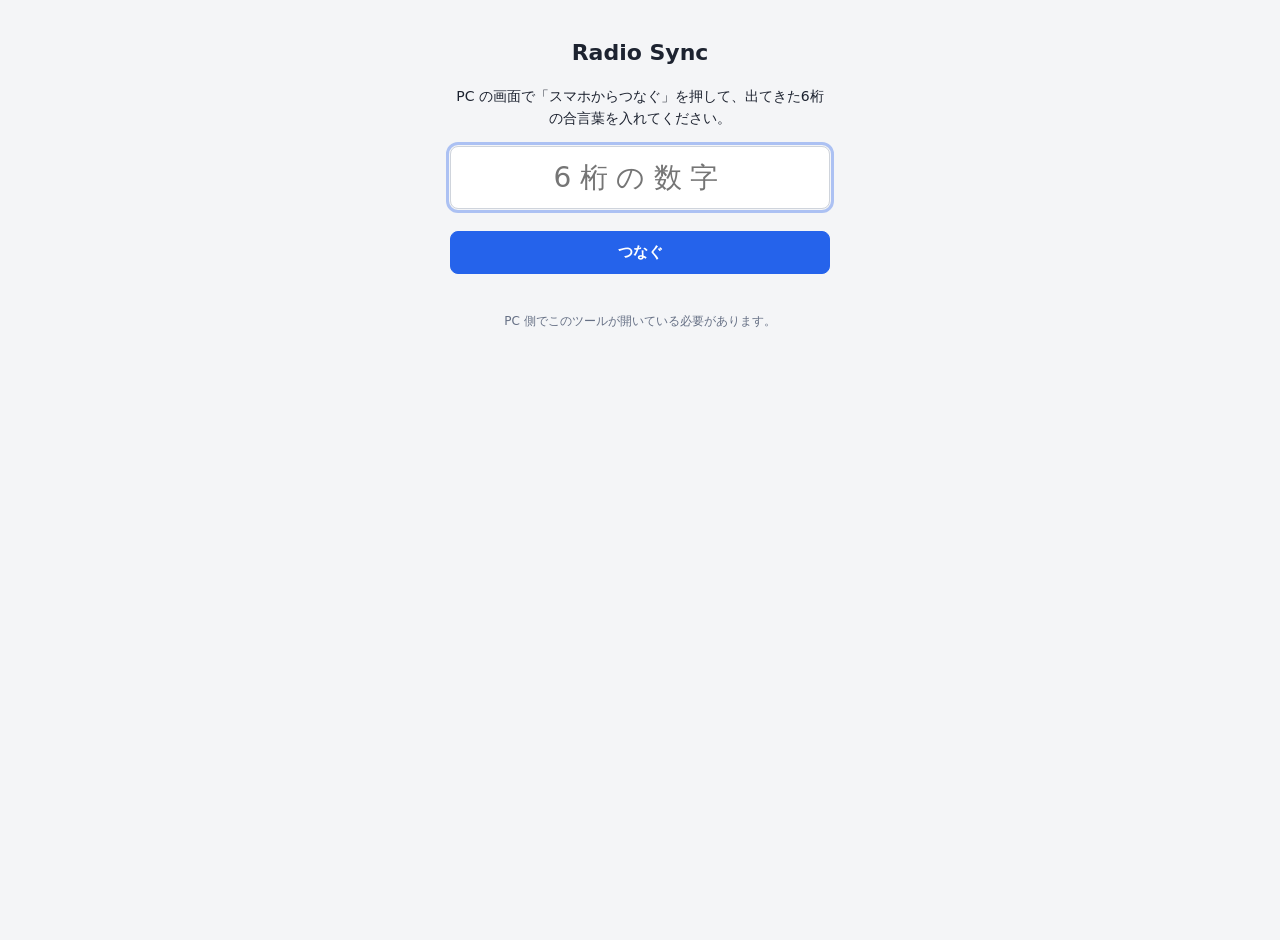
<file: radio_sync/web/index.html>
<!doctype html>
<html lang="ja">
<head>
<meta charset="utf-8">
<meta name="viewport" content="width=device-width, initial-scale=1">
<title>Radio Sync</title>
<link rel="stylesheet" href="app.css">
</head>
<body>
<div id="banner" class="banner" hidden></div>
<header class="top">
  <div class="brand"><span class="logo"></span>Radio Sync<span class="ver">0.3 試作版</span></div>
  <div class="doc"><span id="docName"></span><span id="saveState" class="muted"></span></div>
  <div class="actions">
    <button id="btnUndo" class="ghost" title="元に戻す (Ctrl+Z)">↶ 元に戻す</button>
    <button id="btnRedo" class="ghost icon" title="やり直す (Ctrl+Y)">↷</button>
    <span class="sep"></span>
    <button id="btnMenu" class="ghost" title="メニュー">⋯</button>
    <button id="btnPhone" class="ghost" title="同じ Wi-Fi のスマホからつなぐ">スマホ</button>
    <span class="sep"></span>
    <button id="btnNew" class="ghost">新規</button>
    <button id="btnOpen" class="ghost">開く</button>
    <button id="btnSaveAs" class="ghost">別名で保存</button>
    <button id="btnSave" class="primary">保存</button>
  </div>
</header>
<nav class="steps" id="steps">
  <button data-step="files" data-full="素材を選ぶ" data-short="素材"><b>1</b><span class="lbl">素材を選ぶ</span></button>
  <button data-step="analyze" data-full="自動照合" data-short="照合"><b>2</b><span class="lbl">自動照合</span></button>
  <button data-step="review" data-full="確認・調整" data-short="確認"><b>3</b><span class="lbl">確認・調整</span></button>
  <button data-step="cut" data-full="カット" data-short="カット"><b>4</b><span class="lbl">カット</span></button>
  <button data-step="export" data-full="書き出し" data-short="書き出し"><b>5</b><span class="lbl">書き出し</span></button>
</nav>
<main>
  <section id="view-files" class="view"></section>
  <section id="view-analyze" class="view"></section>
  <section id="view-review" class="view review">
    <aside class="episodes" id="episodeList"></aside>
    <div class="work">
      <div class="rbar" id="reviewBar"></div>
      <div class="card tl-card">
        <div class="tl-label"><span>話全体</span><span id="tlTotal"></span></div>
        <div class="timeline" id="overview"></div>
        <div class="tl-label"><span id="detailRange"></span><span class="zoom" id="detailZoom">拡大 <button data-span="20">前後10秒</button><button data-span="120">前後1分</button><button data-span="600">前後5分</button></span></div>
        <div class="timeline detail" id="detail"></div>
      </div>
      <div class="stage">
        <div class="card player">
          <div class="screen" id="screen">
            <video id="cam" playsinline disablepictureinpicture preload="auto" muted></video>
            <img id="stillImg" alt="" hidden>
            <div class="placeholder" id="placeholder" hidden></div>
            <div class="badge-src" id="srcBadge"></div>
            <div class="overlay" id="overlay"></div>
          </div>
          <div id="reviewBarSlot"></div>
          <div id="phoneReview" class="phonebar" hidden></div>
          <div class="transport">
            <button id="btnSegStart" class="icon" title="区間の先頭へ (Home)">◀◀</button>
            <button id="btnBack" class="icon" title="2秒戻る">−2秒</button>
            <button id="btnPlay" class="primary icon" title="再生 / 一時停止 (Space)">▶ 再生</button>
            <span class="clock" id="clock">0:00.000</span>
            <button id="btnCapture" title="いま映っているカメラの場面を、静止画の候補として保存します">この場面を静止画候補に</button>
            <label class="check" title="ラジオとカメラの音を同時に流します。ずれていると声が二重に聞こえます"><input type="checkbox" id="chkCamAudio">カメラの音も重ねる</label>
            <label class="check" title="軽い控え(360p)で再生します。外すと元の画質で再生しますが、4K の動画はカクついて音とずれて見えることがあります"><input type="checkbox" id="chkLight">なめらか優先</label>
          </div>
          <div class="sample-bar" id="sampleBar" hidden>
            <span class="sample-text" id="sampleText"></span>
            <button id="btnSamplePrev" class="icon" title="前の確認箇所">◀</button>
            <button id="btnSampleNext" class="icon" title="次の確認箇所">▶</button>
            <button id="btnSampleStop">終了</button>
          </div>
          <div class="wave-panel">
            <div class="wave-top">
              <span class="lg radio">ラジオ</span><span class="lg cam">カメラ</span>
              <span class="wave-target" id="waveTarget"></span>
              <span class="zoom" id="waveZoom"><button data-span="6">±3秒</button><button data-span="20">±10秒</button><button data-span="60">±30秒</button></span>
            </div>
            <canvas id="wave" title="カメラの波形を左右にドラッグしてずれを合わせます。クリックでその位置へ移動"></canvas>
            <div class="slider-row">
              <span class="end">◀ 映像を早める</span>
              <input type="range" id="offsetSlider" min="-30" max="30" step="1" value="0" aria-label="映像のずれ調整(±30コマ)">
              <span class="end">映像を遅らせる ▶</span>
            </div>
            <div class="wave-foot"><span id="offsetLabel" class="mono"></span><span class="muted">上下の山がそろう所に、カメラの波形をドラッグ(またはスライダー)</span></div>
          </div>
          <div class="help">
            <kbd>Space</kbd>再生/停止　<kbd>←</kbd><kbd>→</kbd>1コマ　<kbd>Shift</kbd>+<kbd>←</kbd><kbd>→</kbd>10コマ　<kbd>Enter</kbd>OKして次へ　<kbd>N</kbd>/<kbd>P</kbd>次/前の要確認　<kbd>Ctrl</kbd>+<kbd>Z</kbd>元に戻す
          </div>
          <audio id="radio" preload="auto"></audio>
        </div>
        <div class="card side">
          <div class="tabs" id="sideTabs">
            <button data-tab="cuts">カット一覧</button>
            <button data-tab="segment">区間の細かい調整</button>
          </div>
          <div id="cutPanel" class="cutpanel"></div>
          <div id="inspector" class="inspector"></div>
        </div>
      </div>
    </div>
  </section>
  <section id="view-cut" class="view"></section>
  <section id="view-export" class="view"></section>
</main>
<div id="toasts"></div>
<div id="modal" hidden></div>
<script src="app.js"></script>
</body>
</html>
</file>
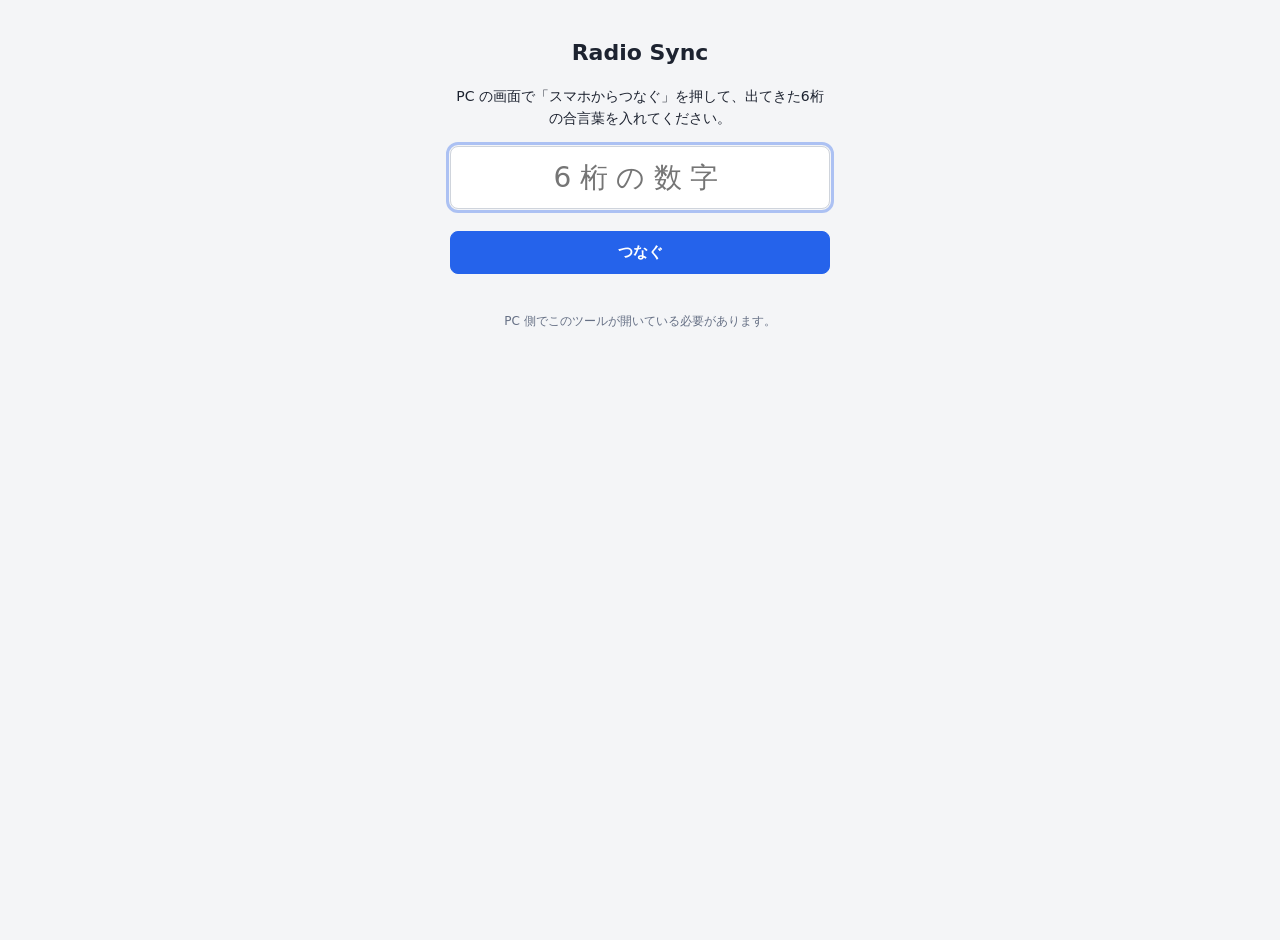
<file: video-clipper-v7/web/index.html>
<!doctype html>
<html lang="ja">
<head>
<meta charset="utf-8">
<meta name="viewport" content="width=device-width, initial-scale=1">
<title>動画クリッパー</title>
<link rel="stylesheet" href="app.css">
</head>
<body>
<div id="banner" class="banner" hidden></div>
<header class="top">
  <div class="brand"><span class="logo clipper"></span>動画クリッパー<span class="ver">v7</span></div>
  <div class="doc"><span id="docName"></span><span id="docState" class="muted"></span></div>
  <div class="actions">
    <button id="btnPhone" class="ghost" title="同じ Wi-Fi のスマホからつなぐ">スマホ</button>
    <button id="btnResults" class="ghost" title="処理結果が入っている results フォルダを開きます">結果フォルダ</button>
    <button id="btnNew" class="primary">新しい動画を処理</button>
  </div>
</header>
<nav class="steps" id="steps">
  <button data-step="video"><b>1</b>動画を選ぶ</button>
  <button data-step="settings"><b>2</b>処理の設定</button>
  <button data-step="run"><b>3</b>処理</button>
  <button data-step="review"><b>4</b>確認・修正</button>
</nav>
<main>
  <section id="view-video" class="view"></section>
  <section id="view-settings" class="view"></section>
  <section id="view-run" class="view"></section>
  <section id="view-review" class="view"></section>
</main>
<div id="toasts"></div>
<div id="modal" hidden></div>
<script src="app.js"></script>
</body>
</html>
</file>
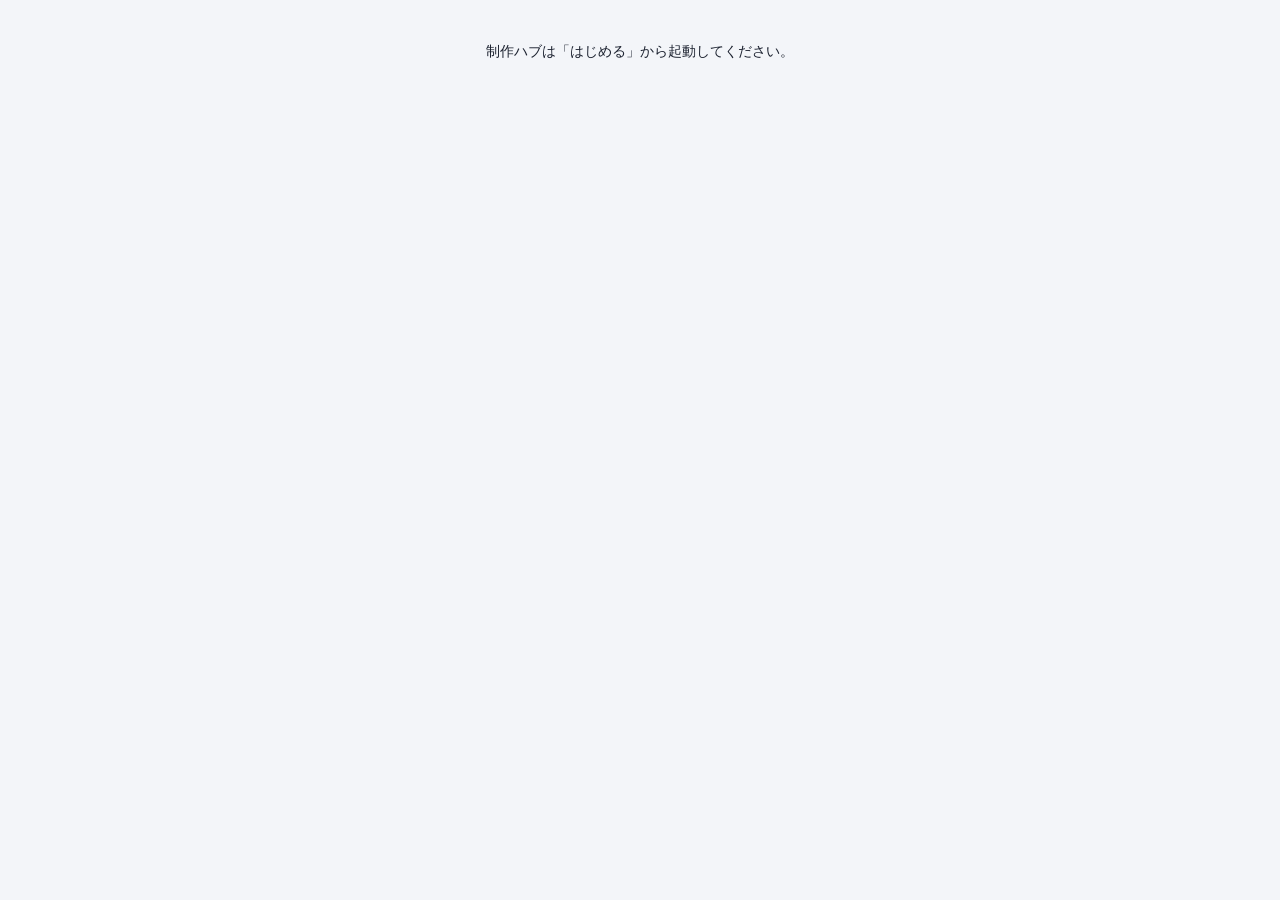
<file: 制作ハブ/hub.html>
<!doctype html>
<html lang="ja">
<head>
<meta charset="utf-8">
<meta name="viewport" content="width=device-width, initial-scale=1">
<title>制作ハブ</title>
<style>
  :root {
    --bg: #f3f5f9;
    --panel: #ffffff;
    --panel-2: #f7f9fc;
    --line: #e1e6ee;
    --line-strong: #cdd4de;
    --text: #1c2230;
    --muted: #626b7c;
    --accent: #2563eb;
    --accent-soft: #e7eeff;
    --radio: #2563eb;
    --cam: #e2702a;
    --cam-soft: #fdefe5;
    --ok: #1f8a5b;
    --ok-soft: #e3f4ec;
    --warn: #9a5b00;
    --warn-soft: #fff1d6;
    --bad: #b42323;
    --bad-soft: #fdecec;
    --shadow: 0 1px 2px rgba(16, 24, 40, .06), 0 2px 8px rgba(16, 24, 40, .05);
    font-family: "Yu Gothic UI", "Meiryo UI", "Hiragino Sans", system-ui, sans-serif;
    font-size: 14px;
    color: var(--text);
  }
  * { box-sizing: border-box; }
  body { margin: 0; background: var(--bg); color: var(--text); padding-inline: 20px; }
  [hidden] { display: none !important; }
  .wrap { max-width: 1080px; margin: 0 auto; padding-block: 22px 40px; display: grid; gap: 22px; }
  h1, h2, h3 { margin: 0; }
  p { margin: 0; line-height: 1.6; }
  button {
    font: inherit; color: var(--text); background: var(--panel); border: 1px solid var(--line-strong);
    border-radius: 8px; padding: 7px 14px; cursor: pointer; white-space: nowrap;
  }
  button:hover:not(:disabled) { background: var(--panel-2); }
  button:disabled { opacity: .5; cursor: default; }
  button.primary { background: var(--accent); border-color: var(--accent); color: #fff; font-weight: 700; }
  button.primary:hover:not(:disabled) { background: #1d4fd0; }
  button.cam { background: var(--cam); border-color: var(--cam); color: #fff; font-weight: 700; }
  button.cam:hover:not(:disabled) { background: #c95f1f; }
  button.ghost { border-color: transparent; background: transparent; color: var(--muted); }
  button:focus-visible { outline: 3px solid rgba(37, 99, 235, .35); outline-offset: 1px; }

  header.top { display: flex; align-items: center; gap: 14px; flex-wrap: wrap; }
  .logo { width: 34px; height: 34px; border-radius: 9px; background: linear-gradient(135deg, var(--radio) 0 50%, var(--cam) 50% 100%); flex: none; }
  header.top h1 { font-size: 22px; }
  header.top p { color: var(--muted); flex-basis: 100%; }

  .pipeline { display: grid; grid-template-columns: 1fr auto 1.3fr auto 1.3fr auto 1fr; align-items: stretch; gap: 8px; }
  .pipeline > div { background: var(--panel); border: 1px solid var(--line); border-radius: 10px; padding: 10px 12px; display: grid; gap: 2px; align-content: center; }
  .pipeline b { font-size: 14px; }
  .pipeline span { font-size: 12px; color: var(--muted); }
  .pipeline .arrow { background: none; border: 0; padding: 0; color: var(--muted); font-size: 18px; place-content: center; }
  .pipeline .radio { border-top: 3px solid var(--radio); }
  .pipeline .cam { border-top: 3px solid var(--cam); }

  .tools { display: grid; grid-template-columns: repeat(auto-fit, minmax(340px, 1fr)); gap: 16px; }
  .tool { background: var(--panel); border: 1px solid var(--line); border-radius: 12px; box-shadow: var(--shadow); padding: 16px 18px; display: grid; gap: 10px; }
  .tool-head { display: flex; align-items: center; gap: 10px; justify-content: space-between; }
  .tool-head h2 { font-size: 18px; display: flex; gap: 8px; align-items: center; }
  .dot { width: 10px; height: 10px; border-radius: 50%; display: inline-block; }
  .tool.radio .dot { background: var(--radio); }
  .tool.cam .dot { background: var(--cam); }
  .tool p { color: var(--muted); }
  .pill { font-size: 12px; font-weight: 700; border-radius: 99px; padding: 2px 10px; white-space: nowrap; }
  .pill.on { background: var(--ok-soft); color: var(--ok); }
  .pill.off { background: #edf0f4; color: var(--muted); }
  .pill.busy { background: var(--warn-soft); color: var(--warn); }
  .pill.bad { background: var(--bad-soft); color: var(--bad); }
  .progress { height: 6px; background: #e8ebf0; border-radius: 99px; overflow: hidden; }
  .progress div { height: 100%; background: var(--cam); transition: width .4s; }
  .actions { display: flex; gap: 8px; flex-wrap: wrap; align-items: center; }
  .small { font-size: 12px; color: var(--muted); }

  section.card { background: var(--panel); border: 1px solid var(--line); border-radius: 12px; box-shadow: var(--shadow); padding: 16px 18px; display: grid; gap: 12px; }
  .card-head { display: flex; justify-content: space-between; align-items: flex-start; gap: 12px; flex-wrap: wrap; }
  .card-head h2 { font-size: 17px; }
  .card-head p { color: var(--muted); font-size: 13px; margin-top: 2px; }
  .notice { border-radius: 8px; padding: 8px 12px; font-size: 13px; }
  .notice.busy { background: var(--warn-soft); color: var(--warn); }
  ul.rows { list-style: none; margin: 0; padding: 0; display: grid; gap: 6px; }
  ul.rows li { display: grid; grid-template-columns: minmax(0, 1fr) auto; gap: 12px; align-items: center; padding: 10px 12px; border: 1px solid var(--line); border-radius: 9px; background: var(--panel-2); }
  .row-name { font-weight: 700; overflow: hidden; text-overflow: ellipsis; white-space: nowrap; }
  .row-sub { font-size: 12px; color: var(--muted); display: flex; gap: 12px; flex-wrap: wrap; font-variant-numeric: tabular-nums; }
  .empty { border: 1.5px dashed var(--line-strong); border-radius: 9px; padding: 18px; text-align: center; color: var(--muted); }
  .setting-row { display: flex; gap: 10px; align-items: center; flex-wrap: wrap; margin-bottom: 12px; }
  .setting-row label { font-weight: 700; }
  details.paths summary { cursor: pointer; font-weight: 700; }
  .path-row { display: grid; grid-template-columns: 130px minmax(0, 1fr) auto; gap: 10px; align-items: center; margin-top: 8px; }
  .path { font-family: Consolas, monospace; font-size: 12px; background: var(--panel-2); border: 1px solid var(--line); border-radius: 6px; padding: 6px 8px; overflow: hidden; text-overflow: ellipsis; white-space: nowrap; }

  #toasts { position: fixed; right: 20px; bottom: 20px; display: grid; gap: 8px; z-index: 10; }
  .toast { background: #1f2937; color: #fff; padding: 10px 16px; border-radius: 8px; max-width: 460px; line-height: 1.5; box-shadow: 0 6px 20px rgba(0,0,0,.2); }
  .toast.bad { background: #991b1b; }
  .banner { background: #991b1b; color: #fff; padding: 10px; text-align: center; border-radius: 8px; }

  @media (max-width: 760px) {
    .pipeline { grid-template-columns: 1fr; }
    .pipeline .arrow { transform: rotate(90deg); }
    .path-row { grid-template-columns: 1fr; }
  }
</style>
</head>
<body>
<div class="wrap">
  <div id="banner" class="banner" hidden></div>
  <header class="top">
    <span class="logo" aria-hidden="true"></span>
    <h1>制作ハブ</h1>
    <p>収録から完成まで、2つのツールをここから使います。処理はすべてこのPCの中で行います。</p>
  </header>

  <div class="pipeline" aria-label="作業の流れ">
    <div><b>収録素材</b><span>ラジオ音声・カメラ動画</span></div>
    <div class="arrow">→</div>
    <div class="radio"><b>Radio Sync</b><span>音声と映像を合わせて、話ごとの動画に</span></div>
    <div class="arrow">→</div>
    <div class="cam"><b>動画クリッパー</b><span>テロップを入れて、切り抜きを作る</span></div>
    <div class="arrow">→</div>
    <div><b>完成</b><span>テロップ付き動画・切り抜き</span></div>
  </div>

  <div class="tools">
    <article class="tool radio" id="toolRadio"></article>
    <article class="tool cam" id="toolClipper"></article>
  </div>

  <section class="card">
    <div class="card-head">
      <div>
        <h2>Radio Sync で書き出した動画</h2>
        <p>「テロップ・切り抜きへ送る」で、動画クリッパーへ渡します(動画クリッパーが止まっていれば自動で起動します)。</p>
      </div>
      <button id="pickSend">ほかの動画を選んで送る</button>
    </div>
    <div id="busyNotice" class="notice busy" hidden></div>
    <div id="exports"></div>
  </section>

  <section class="card">
    <div class="card-head">
      <div>
        <h2>動画クリッパーの完成品</h2>
        <p>新しい順に表示します。フォルダの中にテロップ付き動画と切り抜きが入っています。</p>
      </div>
    </div>
    <div id="results"></div>
  </section>

  <section class="card">
    <div class="setting-row">
      <label for="autoExit">ツールが自動で終わるまで</label>
      <select id="autoExit">
        <option value="30">30分</option>
        <option value="60">1時間</option>
        <option value="120">2時間</option>
        <option value="0">閉じるまで終わらない</option>
      </select>
      <span class="small">画面を最小化・裏に回したままのとき。閉じたときは、すぐ終わります。</span>
    </div>
    <details class="paths">
      <summary>ツールの場所</summary>
      <div id="paths"></div>
    </details>
  </section>
</div>
<div id="toasts"></div>

<script>
'use strict';
const $ = (id) => document.getElementById(id);

const TOKEN = (() => {
  const m = location.hash.match(/t=([\w-]+)/);
  try {
    if (m) {
      sessionStorage.setItem('hub-token', m[1]);
      history.replaceState(null, '', location.pathname);
      return m[1];
    }
    return sessionStorage.getItem('hub-token');
  } catch {
    return m ? m[1] : null;
  }
})();

function h(tag, props, ...kids) {
  const el = document.createElement(tag);
  for (const [k, v] of Object.entries(props || {})) {
    if (v == null || v === false) continue;
    if (k === 'class') el.className = v;
    else if (k.startsWith('on')) el.addEventListener(k.slice(2), v);
    else if (k === 'disabled') el.disabled = true;
    else el.setAttribute(k, v);
  }
  for (const kid of kids.flat()) if (kid != null && kid !== false && kid !== '') el.append(kid instanceof Node ? kid : String(kid));
  return el;
}

let failures = 0;
async function api(path, body) {
  let res;
  try {
    res = await fetch(path, {
      method: body === undefined ? 'GET' : 'POST',
      headers: { 'X-Token': TOKEN, 'Content-Type': 'application/json' },
      body: body === undefined ? undefined : JSON.stringify(body),
    });
  } catch {
    if (++failures >= 2) showBanner('ハブが終了しています。「はじめる」から起動し直してください。');
    throw new Error('ハブと接続できませんでした。');
  }
  failures = 0;
  showBanner('');
  const data = await res.json().catch(() => ({}));
  if (!res.ok) throw new Error(data.error || `エラーが発生しました(${res.status})`);
  return data;
}

function showBanner(text) {
  $('banner').textContent = text;
  $('banner').hidden = !text;
}

function toast(text, kind = '') {
  const el = h('div', { class: 'toast ' + kind }, text);
  $('toasts').append(el);
  setTimeout(() => el.remove(), kind === 'bad' ? 8000 : 4000);
}

const basename = (p) => String(p || '').split(/[\\/]/).pop();

function fmtDuration(sec) {
  const s = Math.round(sec || 0);
  const hh = Math.floor(s / 3600), mm = Math.floor(s % 3600 / 60), ss = s % 60;
  return hh ? `${hh}時間${mm}分` : mm ? `${mm}分${String(ss).padStart(2, '0')}秒` : `${ss}秒`;
}

const fmtDate = (t) => new Date(t * 1000).toLocaleString('ja-JP', { month: 'numeric', day: 'numeric', hour: '2-digit', minute: '2-digit' });
const fmtSize = (b) => b >= 2 ** 30 ? (b / 2 ** 30).toFixed(1) + ' GB' : Math.round(b / 2 ** 20) + ' MB';

// "2026-09-17_101530" -> "9/17 10:15"
function fmtResultName(name) {
  const m = name.match(/^(\d{4})-(\d{2})-(\d{2})_(\d{2})(\d{2})/);
  return m ? `${Number(m[2])}/${Number(m[3])} ${m[4]}:${m[5]}` : name;
}

let S = null;
let sending = '';

async function run(label, fn) {
  try {
    await fn();
  } catch (e) {
    toast(e.message, 'bad');
  }
  refresh();
}

function toolCard(kind) {
  const isRadio = kind === 'radio_sync';
  const t = S[kind];
  const guide = S.guides[kind];
  const title = isRadio ? 'Radio Sync' : '動画クリッパー';
  const desc = isRadio
    ? 'ラジオ音声とカメラ映像を自動で合わせて、話ごとのMP4を書き出します。'
    : '動画を自動で文字起こししてテロップを入れ、盛り上がった場面の切り抜きを作ります。';
  let pill, extra = null;
  if (!t.installed) pill = h('span', { class: 'pill bad' }, 'フォルダが見つかりません');
  else if (!t.ready) pill = h('span', { class: 'pill bad' }, '準備が必要');
  else if (!t.running) pill = h('span', { class: 'pill off' }, '停止中');
  else if (!isRadio && t.state === 'running') {
    pill = h('span', { class: 'pill busy' }, `処理中 ${t.percent}%`);
    extra = [h('div', { class: 'progress' }, h('div', { style: `width:${t.percent}%` }))];
  }
  else pill = h('span', { class: 'pill on' }, '起動中');

  const note = !t.installed
    ? h('p', { class: 'small' }, '下の「ツールの場所」でフォルダを設定してください。')
    : !t.ready
      ? h('p', { class: 'small' }, `${title} のフォルダにある setup_windows.bat を一度実行してください。`)
      : null;

  return [
    h('div', { class: 'tool-head' }, h('h2', {}, h('span', { class: 'dot' }), title), pill),
    h('p', {}, desc),
    extra, note,
    h('div', { class: 'actions' },
      h('button', {
        class: isRadio ? 'primary' : 'cam',
        disabled: !t.installed || !t.ready,
        onclick: () => run(title, async () => {
          await api('/api/start', { tool: kind });
          toast(t.running ? `${title}を開きました` : `${title}を起動しています。少し待つと画面が開きます。`);
        }),
      }, t.running ? '開く' : '起動して開く'),
      guide && h('button', { onclick: () => run('guide', () => api('/api/open', { path: guide })) }, 'ガイド'),
      t.dir && h('button', { class: 'ghost', onclick: () => run('folder', () => api('/api/open', { path: t.dir })) }, 'フォルダ')),
  ];
}

function render() {
  $('toolRadio').replaceChildren(...toolCard('radio_sync').flat().filter(Boolean));
  $('toolClipper').replaceChildren(...toolCard('clipper').flat().filter(Boolean));

  const c = S.clipper;
  const busy = c.running && c.state === 'running';
  $('busyNotice').hidden = !busy;
  $('busyNotice').textContent = busy ? `動画クリッパーは処理中です(${c.percent}%)。終わってから次の動画を送ってください。` : '';
  $('pickSend').disabled = busy || !!sending || !c.installed;

  $('exports').replaceChildren(S.exports.length
    ? h('ul', { class: 'rows' }, S.exports.map((e) => h('li', {},
        h('div', {},
          h('div', { class: 'row-name', title: e.path }, e.name),
          h('div', { class: 'row-sub' }, h('span', {}, fmtDuration(e.duration)), h('span', {}, `${fmtDate(e.at)} 書き出し`), h('span', {}, fmtSize(e.size)))),
        h('div', { class: 'actions' },
          h('button', { class: 'ghost', onclick: () => run('show', () => api('/api/open', { path: e.path })) }, '場所を表示'),
          h('button', {
            class: 'cam', disabled: busy || !!sending || !c.installed,
            onclick: () => send(e.path, e.name),
          }, sending === e.path ? '送っています…' : 'テロップ・切り抜きへ送る')))))
    : h('div', { class: 'empty' }, 'まだありません。Radio Sync で話ごとの動画を書き出すと、ここに並びます。'));

  $('results').replaceChildren(S.results.length
    ? h('ul', { class: 'rows' }, S.results.map((r) => h('li', {},
        h('div', {}, h('div', { class: 'row-name' }, `${fmtResultName(r.name)} の処理`), h('div', { class: 'row-sub' }, h('span', {}, `動画 ${r.videos} 本`))),
        h('div', { class: 'actions' }, h('button', { onclick: () => run('open', () => api('/api/open', { path: r.path })) }, 'フォルダを開く')))))
    : h('div', { class: 'empty' }, 'まだありません。動画クリッパーで処理すると、ここに並びます。'));

  if (document.activeElement !== $('autoExit')) $('autoExit').value = String(S.auto_exit_minutes);

  $('paths').replaceChildren(...[['radio_sync', 'Radio Sync'], ['clipper', '動画クリッパー']].map(([k, label]) =>
    h('div', { class: 'path-row' },
      h('b', {}, label),
      h('div', { class: 'path', title: S[k].dir || '' }, S[k].dir || '未設定'),
      h('button', { onclick: () => run('path', async () => {
        const r = await api('/api/tool-folder', { tool: k });
        if (r.ok) toast(`${label}の場所を設定しました`);
      }) }, '変更'))));
}

async function send(path, name) {
  sending = path;
  render();
  try {
    await api('/api/send', { path });
    toast(`「${name}」を動画クリッパーに渡しました。動画クリッパーの画面で内容を確認して「次へ」に進んでください。`);
  } catch (e) {
    toast(e.message, 'bad');
  } finally {
    sending = '';
    refresh();
  }
}

$('pickSend').onclick = async () => {
  sending = 'picked';
  render();
  try {
    const r = await api('/api/pick-send', {});
    if (r.ok) toast(`「${r.name}」を動画クリッパーに渡しました。`);
  } catch (e) {
    toast(e.message, 'bad');
  } finally {
    sending = '';
    refresh();
  }
};

async function refresh() {
  try {
    S = await api('/api/state');
    render();
  } catch { /* banner shows the problem */ }
}

if (!TOKEN) {
  document.body.replaceChildren(h('p', { style: 'padding:40px;text-align:center' }, '制作ハブは「はじめる」から起動してください。'));
} else {
  refresh();
  setInterval(refresh, 3000);
  window.addEventListener('focus', refresh);
  $('autoExit').addEventListener('change', (e) => run('auto-exit', async () => {
    await api('/api/auto-exit', { minutes: Number(e.target.value) });
    toast('自動で終わるまでの時間を変えました(動いているツールにも、すぐ効きます)');
    e.target.blur();
  }));
  window.addEventListener('pagehide', () => navigator.sendBeacon(`/api/bye?t=${encodeURIComponent(TOKEN)}`));
}
</script>
</body>
</html>
</file>
<file: radio_sync/web/app.css>
:root {
  --bg: #f4f5f7;
  --panel: #ffffff;
  --panel-2: #f8f9fb;
  --line: #e2e5ea;
  --line-strong: #cfd4dc;
  --text: #1d2330;
  --muted: #667085;
  --accent: #2563eb;
  --accent-soft: #e8efff;
  --danger: #d14343;
  --auto: #2f9e6f;
  --manual: #3b82f6;
  --review: #f0a020;
  --still: #b9c0cb;
  --radio: #3b82f6;
  --cam: #ef7d32;
  --wave-bg: #f6f8fb;
  --wave-seg: rgba(37, 99, 235, .07);
  --radius: 10px;
  --shadow: 0 1px 2px rgba(16, 24, 40, .06), 0 1px 3px rgba(16, 24, 40, .08);
  font-family: "Yu Gothic UI", "Meiryo UI", "Hiragino Sans", system-ui, sans-serif;
  font-size: 14px;
  color: var(--text);
  background: var(--bg);
}

* { box-sizing: border-box; }
body { margin: 0; min-height: 100vh; background: var(--bg); }
h1 { font-size: 22px; margin: 0 0 4px; }
h2 { font-size: 17px; margin: 0; }
h3 { font-size: 16px; margin: 0 0 8px; }
p { margin: 6px 0; line-height: 1.6; }
.muted { color: var(--muted); }
.small { font-size: 12px; }
.mono { font-variant-numeric: tabular-nums; font-family: "Cascadia Mono", Consolas, monospace; }
[hidden] { display: none !important; }

button {
  font: inherit; color: var(--text); background: var(--panel); border: 1px solid var(--line-strong);
  border-radius: 8px; padding: 7px 14px; cursor: pointer; white-space: nowrap;
  transition: background .12s, border-color .12s, box-shadow .12s;
}
button:hover:not(:disabled) { background: var(--panel-2); border-color: #b7bec9; }
button:focus-visible, input:focus-visible, select:focus-visible { outline: 3px solid rgba(37, 99, 235, .35); outline-offset: 1px; }
button:disabled { opacity: .45; cursor: default; }
button.primary { background: var(--accent); border-color: var(--accent); color: #fff; font-weight: 600; }
button.primary:hover:not(:disabled) { background: #1d4fd0; border-color: #1d4fd0; }
button.ghost { background: transparent; border-color: transparent; }
button.ghost:hover:not(:disabled) { background: rgba(16, 24, 40, .06); border-color: transparent; }
button.outline { background: var(--panel); }
button.danger { color: var(--danger); border-color: #efc6c6; }
button.big { padding: 11px 22px; font-size: 15px; }
button.icon { padding: 6px 10px; min-width: 36px; }
kbd {
  font: 11px Consolas, monospace; border: 1px solid rgba(255,255,255,.5); border-radius: 4px;
  padding: 0 4px; margin-left: 8px; opacity: .85;
}
button:not(.primary) kbd { border-color: var(--line-strong); }
input, select {
  font: inherit; color: var(--text); background: #fff; border: 1px solid var(--line-strong);
  border-radius: 8px; padding: 7px 10px; min-width: 0;
}

/* header */
.top {
  position: sticky; top: 0; z-index: 20; display: flex; align-items: center; gap: 16px;
  padding: 10px 20px; background: var(--panel); border-bottom: 1px solid var(--line);
}
.brand { font-weight: 700; font-size: 16px; display: flex; align-items: center; gap: 8px; white-space: nowrap; }
.logo {
  width: 26px; height: 26px; border-radius: 7px; background: linear-gradient(135deg, #2563eb, #ef7d32);
  display: inline-block;
}
.ver { font-size: 11px; font-weight: 500; color: var(--muted); border: 1px solid var(--line); border-radius: 99px; padding: 1px 8px; }
.doc { flex: 1; min-width: 0; display: flex; align-items: baseline; gap: 10px; overflow: hidden; }
.doc #docName { font-weight: 600; white-space: nowrap; overflow: hidden; text-overflow: ellipsis; }
.doc #saveState { font-size: 12px; white-space: nowrap; }
.actions { display: flex; gap: 4px; align-items: center; }
.sep { width: 1px; height: 22px; background: var(--line); margin: 0 6px; }

/* steps */
.steps {
  display: flex; gap: 6px; padding: 10px 20px; background: var(--panel); border-bottom: 1px solid var(--line);
  overflow-x: auto;
}
.steps button { border: 0; background: transparent; border-radius: 99px; padding: 7px 16px 7px 8px; display: flex; align-items: center; gap: 8px; color: var(--muted); }
.steps button b {
  width: 24px; height: 24px; border-radius: 50%; display: inline-grid; place-items: center;
  background: var(--panel-2); border: 1px solid var(--line-strong); font-size: 12px;
}
.steps button.current { background: var(--accent-soft); color: var(--accent); font-weight: 600; }
.steps button.current b { background: var(--accent); color: #fff; border-color: var(--accent); }
.steps button.complete b { background: #e3f4ec; color: var(--auto); border-color: #b9e2cf; }
.steps .count { background: var(--review); color: #fff; border-radius: 99px; font-size: 11px; padding: 0 7px; font-weight: 700; }

main { padding: 20px; }
.page { max-width: 1040px; margin: 0 auto; display: grid; gap: 16px; }
.card { background: var(--panel); border: 1px solid var(--line); border-radius: var(--radius); box-shadow: var(--shadow); padding: 18px; }
.card.soft { background: var(--panel-2); box-shadow: none; }
.card-head { display: flex; align-items: flex-start; justify-content: space-between; gap: 12px; margin-bottom: 10px; }
.grid2 { display: grid; grid-template-columns: repeat(auto-fit, minmax(380px, 1fr)); gap: 16px; }
.row { display: flex; align-items: center; gap: 10px; flex-wrap: wrap; }
.spread { display: flex; align-items: center; justify-content: space-between; gap: 12px; flex-wrap: wrap; }
.footer-nav { display: flex; justify-content: flex-end; align-items: center; gap: 14px; }

/* files */
.files { list-style: none; margin: 0; padding: 0; display: grid; gap: 6px; }
.file {
  display: flex; align-items: center; gap: 10px; padding: 8px 10px; border: 1px solid var(--line);
  border-radius: 8px; background: var(--panel-2);
}
.file.bad { border-color: #f1c0c0; background: #fff6f6; }
.file .num { font-size: 12px; font-weight: 700; color: var(--accent); background: var(--accent-soft); border-radius: 6px; padding: 2px 7px; white-space: nowrap; }
.file .num.cam { color: var(--cam); background: #fdeee4; }
.fmeta { flex: 1; min-width: 0; }
.fname { font-weight: 600; white-space: nowrap; overflow: hidden; text-overflow: ellipsis; }
.fsub { font-size: 12px; display: flex; gap: 10px; flex-wrap: wrap; }
.warn { color: #b54708; }
.bad-text { color: var(--danger); }
.empty { border: 1.5px dashed var(--line-strong); border-radius: 8px; padding: 22px; text-align: center; color: var(--muted); }
.still-preview { display: flex; align-items: center; gap: 14px; }
.still-preview .thumb {
  width: 128px; aspect-ratio: 16/9; border-radius: 6px; border: 1px solid var(--line);
  background: #17212b center/cover no-repeat; flex: none;
}

/* stats & progress */
.stats { display: grid; grid-template-columns: repeat(auto-fit, minmax(200px, 1fr)); gap: 12px; }
.stat { background: var(--panel-2); border: 1px solid var(--line); border-radius: 8px; padding: 12px 14px; }
.stat .label { font-size: 12px; color: var(--muted); }
.stat .value { font-size: 22px; font-weight: 700; margin-top: 2px; }
.stat .sub { font-size: 12px; color: var(--muted); }
.progress { height: 10px; background: #e8ebf0; border-radius: 99px; overflow: hidden; }
.progress > div { height: 100%; background: linear-gradient(90deg, #2563eb, #4f8cff); border-radius: 99px; transition: width .4s; }
.notice { display: flex; gap: 10px; padding: 10px 12px; border-radius: 8px; background: var(--accent-soft); color: #1e3a8a; line-height: 1.6; }
.notice.warn { background: #fff4e0; color: #7a4a00; }
.notice.bad { background: #fdecec; color: #8a1c1c; white-space: pre-line; }
.notice.ok { background: #e6f5ee; color: #14573c; }

/* review */
.review { display: grid; grid-template-columns: 230px minmax(0, 1fr); gap: 16px; align-items: start; }
.episodes { display: grid; gap: 6px; position: sticky; top: 118px; max-height: calc(100vh - 140px); overflow: auto; }
.episodes h3 { font-size: 12px; color: var(--muted); margin: 0 0 2px 4px; font-weight: 600; }
.ep {
  text-align: left; display: grid; gap: 2px; padding: 10px 12px; border-radius: 8px; white-space: normal;
  background: var(--panel); border: 1px solid var(--line);
}
.ep.current { border-color: var(--accent); box-shadow: 0 0 0 1px var(--accent) inset; }
.ep .t { font-weight: 700; display: flex; justify-content: space-between; gap: 6px; align-items: center; }
.ep .n { font-size: 12px; color: var(--muted); overflow: hidden; text-overflow: ellipsis; white-space: nowrap; }
.chip { font-size: 11px; font-weight: 700; border-radius: 99px; padding: 1px 8px; white-space: nowrap; display: inline-block; }
.chip.review { background: #fff1d6; color: #9a5b00; }
.chip.done { background: #e3f4ec; color: #17704c; }
.chip.auto { background: #e3f4ec; color: #17704c; }
.chip.manual { background: #e3edff; color: #1d4ed8; }
.chip.still { background: #eceff3; color: #4b5563; }

.work { display: grid; gap: 12px; min-width: 0; }
.rbar { display: flex; align-items: center; gap: 12px; flex-wrap: wrap; justify-content: space-between; }
.rbar .title { display: flex; align-items: baseline; gap: 10px; min-width: 0; }
.legend { display: flex; gap: 12px; flex-wrap: wrap; font-size: 12px; color: var(--muted); }
.legend i { display: inline-block; width: 10px; height: 10px; border-radius: 3px; margin-right: 4px; vertical-align: -1px; }
.tl-card { padding: 12px 14px; display: grid; gap: 6px; }
.tl-label { font-size: 11px; color: var(--muted); display: flex; justify-content: space-between; }
.timeline { position: relative; height: 26px; border-radius: 6px; background: #eceff3; cursor: pointer; overflow: hidden; }
.timeline.detail { height: 38px; }
.tseg { position: absolute; top: 0; bottom: 0; border-right: 1px solid rgba(255,255,255,.55); }
.tseg.auto { background: var(--auto); }
.tseg.manual { background: var(--manual); }
.tseg.review { background: var(--review); }
.tseg.still { background: var(--still); }
.tseg.sel { box-shadow: inset 0 0 0 2px #111827; z-index: 2; }
.tseg span { position: absolute; left: 4px; top: 50%; transform: translateY(-50%); font-size: 11px; color: #fff; font-weight: 700; pointer-events: none; text-shadow: 0 1px 1px rgba(0,0,0,.25); }
.playhead { position: absolute; top: -2px; bottom: -2px; width: 2px; background: #111827; z-index: 3; pointer-events: none; }
.playhead::before { content: ""; position: absolute; top: 0; left: -4px; border: 5px solid transparent; border-top-color: #111827; }

.stage { display: grid; grid-template-columns: minmax(0, 1.15fr) minmax(360px, 1fr); gap: 16px; align-items: start; }
.player { padding: 12px; display: grid; gap: 10px; }
.screen { position: relative; aspect-ratio: 16 / 9; background: #17212b; border-radius: 8px; overflow: hidden; }
.screen video, .screen img { position: absolute; inset: 0; width: 100%; height: 100%; object-fit: contain; }
.screen .placeholder { position: absolute; inset: 0; display: grid; place-items: center; color: #9fb0c3; font-size: 14px; text-align: center; padding: 20px; }
.overlay {
  position: absolute; left: 50%; bottom: 14px; transform: translateX(-50%); background: rgba(17, 24, 39, .82);
  color: #fff; padding: 7px 14px; border-radius: 99px; font-size: 13px; white-space: nowrap; max-width: 92%; overflow: hidden; text-overflow: ellipsis;
}
.overlay:empty { display: none; }
.badge-src {
  position: absolute; left: 10px; top: 10px; background: rgba(17, 24, 39, .7); color: #fff; font-size: 12px;
  border-radius: 6px; padding: 3px 8px; max-width: 70%; overflow: hidden; text-overflow: ellipsis; white-space: nowrap;
}
.badge-src:empty { display: none; }
.transport { display: flex; align-items: center; gap: 8px; flex-wrap: wrap; }
.clock { font: 15px "Cascadia Mono", Consolas, monospace; font-variant-numeric: tabular-nums; margin: 0 6px; }
.check { display: inline-flex; align-items: center; gap: 6px; font-size: 13px; color: var(--muted); cursor: pointer; margin-left: auto; }
.help { font-size: 12px; color: var(--muted); line-height: 1.8; }
.help kbd { margin: 0 3px 0 0; border-color: var(--line-strong); color: var(--text); background: #fff; }

.side { padding: 0; overflow: hidden; }
.tabs { display: grid; grid-template-columns: 1fr 1fr; border-bottom: 1px solid var(--line); background: var(--panel-2); }
.tabs button { border: 0; border-radius: 0; background: transparent; padding: 12px; color: var(--muted); border-bottom: 2px solid transparent; }
.tabs button.on { color: var(--accent); font-weight: 700; border-bottom-color: var(--accent); background: var(--panel); }
.cutpanel { padding: 14px 16px; display: grid; gap: 12px; }
.cut-summary { display: grid; gap: 8px; }
.cut-list { list-style: none; margin: 0; padding: 0; display: grid; gap: 8px; max-height: calc(100vh - 330px); min-height: 240px; overflow: auto; }
.cut { border: 1px solid var(--line); border-left: 4px solid var(--auto); border-radius: 8px; padding: 10px 12px; display: grid; gap: 8px; background: var(--panel); }
.cut.still { border-left-color: var(--still); background: var(--panel-2); }
.cut.has-review { border-left-color: var(--review); }
.cut.current { box-shadow: 0 0 0 2px var(--accent); }
.cut-head { display: flex; justify-content: space-between; gap: 8px; align-items: baseline; }
.cut-title { font-weight: 700; display: flex; gap: 8px; align-items: center; min-width: 0; }
.cut-title .nm { overflow: hidden; text-overflow: ellipsis; white-space: nowrap; font-weight: 600; }
.cut-sub { font-size: 12px; color: var(--muted); display: flex; gap: 12px; flex-wrap: wrap; }
.cut-actions { display: flex; gap: 4px; flex-wrap: wrap; align-items: center; }
.cut-actions button { font-size: 12px; padding: 5px 9px; }
.cut-actions .grow { flex: 1; }
.shift { display: inline-flex; border: 1px solid var(--line-strong); border-radius: 8px; overflow: hidden; }
.shift button { border: 0; border-radius: 0; border-right: 1px solid var(--line); padding: 5px 8px; }
.shift button:last-child { border-right: 0; }
.sample-bar { display: flex; align-items: center; gap: 8px; background: var(--accent-soft); color: #1e3a8a; border-radius: 8px; padding: 6px 8px 6px 12px; }
.sample-text { flex: 1; font-size: 13px; font-weight: 600; }
.screen.reference video { opacity: .55; }
.inspector { padding: 16px; display: grid; gap: 14px; }
.ihead { display: flex; justify-content: space-between; align-items: flex-start; gap: 10px; }
.ititle { font-size: 18px; font-weight: 700; display: flex; gap: 8px; align-items: center; }
.field { display: grid; gap: 6px; }
.field > label { font-size: 12px; font-weight: 700; color: var(--muted); display: flex; justify-content: space-between; gap: 8px; }
.field > label .hint { font-weight: 400; }
.switch { display: grid; grid-template-columns: 1fr 1fr; background: #eceff3; border-radius: 9px; padding: 3px; gap: 3px; }
.switch button { border: 0; background: transparent; border-radius: 7px; padding: 8px; color: var(--muted); }
.switch button.on { background: #fff; color: var(--text); font-weight: 700; box-shadow: var(--shadow); }
.posrow { display: flex; gap: 8px; align-items: center; }
.posrow input { width: 150px; font: 16px "Cascadia Mono", Consolas, monospace; }
.nudges { display: grid; grid-template-columns: repeat(6, 1fr); gap: 4px; }
.nudges button { padding: 6px 2px; font-size: 13px; }
.wave-panel { border: 1px solid var(--line); border-radius: 8px; background: var(--wave-bg); padding: 8px 10px; display: grid; gap: 6px; }
.wave-top { display: flex; gap: 12px; align-items: center; font-size: 12px; flex-wrap: wrap; }
.wave-top .lg::before { content: ""; display: inline-block; width: 10px; height: 10px; border-radius: 2px; margin-right: 4px; vertical-align: -1px; }
.wave-top .radio::before { background: var(--radio); }
.wave-top .cam::before { background: var(--cam); }
.wave-target { font-weight: 700; flex: 1; }
.zoom { display: inline-flex; gap: 2px; align-items: center; font-size: 11px; color: var(--muted); }
.zoom button { font-size: 11px; padding: 2px 8px; border-radius: 99px; background: transparent; border-color: var(--line); }
.zoom button.on { background: var(--accent); border-color: var(--accent); color: #fff; }
.wave-panel canvas { width: 100%; height: 130px; display: block; cursor: grab; touch-action: none; }
.wave-panel canvas.dragging { cursor: grabbing; }
.slider-row { display: flex; align-items: center; gap: 8px; }
.slider-row input[type=range] { flex: 1; accent-color: var(--cam); height: 22px; }
.slider-row .end { font-size: 11px; color: var(--muted); white-space: nowrap; }
.wave-foot { display: flex; justify-content: space-between; gap: 8px; font-size: 12px; flex-wrap: wrap; }
.timeline { touch-action: none; }
.handle { position: absolute; top: -3px; bottom: -3px; width: 20px; margin-left: -10px; cursor: ew-resize; z-index: 4; display: grid; place-items: center; }
.handle::before { content: ""; width: 4px; height: 100%; border-radius: 3px; background: #111827; box-shadow: 0 0 0 2px #fff; }
.handle:hover::before, .handle.dragging::before { background: var(--accent); width: 6px; }
.wave { border: 1px solid var(--line); border-radius: 8px; background: var(--wave-bg); padding: 8px 10px 6px; }
.wave-head { display: flex; gap: 12px; align-items: center; font-size: 12px; flex-wrap: wrap; }
.wave-head .muted { flex: 1 1 220px; }
.wave-head .lg::before { content: ""; display: inline-block; width: 10px; height: 10px; border-radius: 2px; margin-right: 4px; vertical-align: -1px; }
.wave-head .radio::before { background: var(--radio); }
.wave-head .cam::before { background: var(--cam); }
.wave canvas { width: 100%; height: 120px; display: block; margin-top: 4px; cursor: pointer; }
.quick { display: flex; flex-wrap: wrap; gap: 6px; }
.quick button { font-size: 13px; padding: 6px 10px; }
.cands { border: 1px solid var(--line); border-radius: 8px; padding: 8px 10px; }
.cands summary { cursor: pointer; font-size: 13px; font-weight: 600; }
.cands ul { list-style: none; margin: 8px 0 0; padding: 0; display: grid; gap: 4px; }
.cand { width: 100%; display: grid; grid-template-columns: minmax(0, 1fr) auto auto; gap: 10px; text-align: left; align-items: center; font-size: 13px; padding: 6px 10px; }
.cand.on { border-color: var(--accent); background: var(--accent-soft); }
.cand .nm { overflow: hidden; text-overflow: ellipsis; }
.score { font-size: 12px; font-weight: 700; border-radius: 99px; padding: 1px 8px; }
.score.hi { background: #e3f4ec; color: #17704c; }
.score.mid { background: #fff1d6; color: #9a5b00; }
.score.lo { background: #eceff3; color: #6b7280; }
.tools { display: flex; gap: 6px; flex-wrap: wrap; border-top: 1px solid var(--line); padding-top: 12px; }
.ifoot { display: flex; gap: 8px; justify-content: space-between; align-items: center; flex-wrap: wrap; }
.ifoot .primary { flex: 1; }

table.plan { width: 100%; border-collapse: collapse; }
.plan th, .plan td { text-align: left; padding: 8px 10px; border-bottom: 1px solid var(--line); }
.plan th { font-size: 12px; color: var(--muted); font-weight: 600; }
.checks { list-style: none; margin: 0; padding: 0; display: grid; gap: 8px; }
.checks li { display: flex; align-items: center; gap: 10px; padding: 10px 12px; border-radius: 8px; background: var(--panel-2); border: 1px solid var(--line); }
.checks li .mark { width: 22px; height: 22px; border-radius: 50%; display: grid; place-items: center; font-size: 13px; font-weight: 700; flex: none; }
.checks li.ok .mark { background: #e3f4ec; color: #17704c; }
.checks li.warn .mark { background: #fff1d6; color: #9a5b00; }
.checks li.bad .mark { background: #fdecec; color: var(--danger); }
.checks li .txt { flex: 1; }
.pathbox { flex: 1; min-width: 220px; padding: 8px 10px; border: 1px solid var(--line); border-radius: 8px; background: var(--panel-2); overflow: hidden; text-overflow: ellipsis; white-space: nowrap; }

/* toasts & modal */
#toasts { position: fixed; right: 20px; bottom: 20px; display: grid; gap: 8px; z-index: 100; }
.toast { background: #1f2937; color: #fff; padding: 10px 16px; border-radius: 8px; box-shadow: 0 6px 20px rgba(0,0,0,.2); max-width: 420px; line-height: 1.5; animation: pop .18s ease-out; }
.toast.warn { background: #92400e; }
.toast.bad { background: #991b1b; }
@keyframes pop { from { transform: translateY(8px); opacity: 0; } }
#modal { position: fixed; inset: 0; z-index: 200; background: rgba(15, 23, 42, .45); display: grid; place-items: center; padding: 20px; }
.mbox { background: var(--panel); border-radius: 12px; padding: 22px; width: min(520px, 100%); box-shadow: 0 20px 50px rgba(0,0,0,.25); display: grid; gap: 10px; }
.mbox p { white-space: pre-line; }
.mbtns { display: flex; justify-content: flex-end; gap: 8px; margin-top: 8px; flex-wrap: wrap; }
.banner { background: #991b1b; color: #fff; padding: 10px 20px; text-align: center; }
.fatal { max-width: 560px; margin: 80px auto; text-align: center; }

@media (max-width: 1180px) {
  .stage { grid-template-columns: minmax(0, 1fr); }
  .player { position: static; }
}
@media (max-width: 860px) {
  .review { grid-template-columns: minmax(0, 1fr); }
  .episodes { position: static; max-height: none; grid-auto-flow: column; grid-auto-columns: minmax(180px, 1fr); overflow-x: auto; }
  .top { flex-wrap: wrap; }
  .grid2 { grid-template-columns: minmax(0, 1fr); }
  main { padding: 12px; }
}

/* cut list: guide, filters, clearer cards, still images */
.guide { background: var(--panel-2); border: 1px solid var(--line); border-radius: 8px; padding: 8px 12px; font-size: 12px; }
.guide summary { cursor: pointer; font-weight: 700; color: var(--accent); }
.guide ul { margin: 6px 0 2px; padding-left: 18px; display: grid; gap: 4px; line-height: 1.6; }
.filters { display: flex; gap: 4px; align-items: center; flex-wrap: wrap; }
.filters .grow { flex: 1; }
.filter { font-size: 12px; padding: 4px 10px; border-radius: 99px; }
.filter .n { margin-left: 6px; font-size: 11px; color: var(--muted); }
.filter.on { background: var(--accent); border-color: var(--accent); color: #fff; }
.filter.on .n { color: #dbe6ff; }
.kind { font-size: 11px; font-weight: 700; border-radius: 6px; padding: 1px 7px; }
.kind.cam { background: #fdeee4; color: #b4541a; }
.kind.still { background: #eceff3; color: #4b5563; }
.cut-body { display: flex; gap: 10px; align-items: center; }
.cut-body .thumb { width: 88px; aspect-ratio: 16/9; border-radius: 5px; background: #17212b center/cover no-repeat; flex: none; border: 1px solid var(--line); }
.cut-lines { display: grid; gap: 2px; font-size: 13px; min-width: 0; }
.cut-lines > div { display: flex; gap: 6px; align-items: baseline; min-width: 0; }
.cut-lines .k { font-size: 11px; color: var(--muted); border: 1px solid var(--line); border-radius: 4px; padding: 0 5px; flex: none; }
.cut-lines .nm { overflow: hidden; text-overflow: ellipsis; white-space: nowrap; font-weight: 600; }
.shift .lbl { font-size: 11px; color: var(--muted); padding: 0 6px; align-self: center; }
.cut-list .empty { list-style: none; }
.mbox.wide { width: min(760px, 100%); max-height: calc(100vh - 40px); overflow: auto; }
.still-grid { display: grid; grid-template-columns: repeat(auto-fill, minmax(150px, 1fr)); gap: 10px; }
.still-tile { display: grid; gap: 6px; padding: 6px; text-align: left; white-space: normal; }
.still-tile .thumb { width: 100%; aspect-ratio: 16/9; border-radius: 5px; background: #17212b center/cover no-repeat; }
.still-tile .nm { font-size: 12px; overflow: hidden; text-overflow: ellipsis; white-space: nowrap; }
.still-tile.on { border-color: var(--accent); box-shadow: 0 0 0 2px var(--accent); }
.still-pick { display: flex; gap: 10px; align-items: center; }
.still-pick .thumb { width: 96px; aspect-ratio: 16/9; border-radius: 5px; background: #17212b center/cover no-repeat; flex: none; }
.still-pick span { flex: 1; min-width: 0; overflow: hidden; text-overflow: ellipsis; white-space: nowrap; }
#btnCapture { font-size: 12px; padding: 6px 10px; }

/* 話を分けて書き出す */
.splits { display: grid; gap: 10px; }
.splitrow { display: flex; align-items: center; gap: 12px; flex-wrap: wrap; }
.splitrow > b { min-width: 74px; }
.splitrow .chips { display: flex; gap: 6px; flex-wrap: wrap; }
.splitrow .chip { font-size: 13px; padding: 4px 12px; border-radius: 99px; }
.splitrow .chip.on { background: var(--accent); border-color: var(--accent); color: #fff; }

/* カット */
.cutmini { width: 100%; height: 44px; display: block; background: var(--panel-2);
  border: 1px solid var(--line); border-radius: 8px; cursor: pointer; touch-action: none; }
.cuttl { width: 100%; height: 150px; display: block; background: var(--panel-2);
  border: 1px solid var(--line); border-radius: 10px; cursor: pointer; touch-action: none; }
.cutlegend { display: flex; gap: 14px; flex-wrap: wrap; font-size: 12px; color: var(--muted); align-items: center; }
.cutlegend span { display: inline-flex; align-items: center; gap: 6px; }
.cutlegend i { width: 14px; height: 10px; border-radius: 2px; display: inline-block; }
.cutlegend .k-cam { background: var(--cam); }
.cutlegend .k-none { background: #c7ced9; }
.cutlegend .k-cut { background: var(--accent); width: 4px; }
.cutlegend .k-cursor { background: #111827; width: 3px; }
.cutlegend .k-drop { background: repeating-linear-gradient(45deg, rgba(209,67,67,.35) 0 3px, rgba(209,67,67,.08) 3px 6px); }
.modes { display: flex; gap: 6px; }
.modebtn { font-weight: 600; }
.modebtn.on { font-weight: 700; }
.modebtn.on { box-shadow: inset 0 0 0 1px currentColor; }
.modebtn.on.seek { background: #e6eaf1; border-color: #8d97a6; color: #1f2937; }
.modebtn.on.cut { background: var(--accent-soft); border-color: var(--accent); color: var(--accent); }
.modebtn.on.trim { background: rgba(209, 67, 67, .12); border-color: #d14343; color: #b23b3b; }
.cutsum { display: flex; align-items: center; gap: 8px; flex-wrap: wrap; font-size: 13px; color: var(--muted);
  border-top: 1px dashed var(--line); padding-top: 9px; }
.cutsum b { color: var(--ink); font-size: 14px; }
.cutsum .arrow { color: var(--muted); }
.cut-removed { color: #b23b3b; }
.plan tr.on { background: rgba(209, 67, 67, .07); }
.plan tr.on td:first-child { box-shadow: inset 3px 0 0 #d14343; }
.trimside { font-weight: 700; }
.cuttl { cursor: grab; }
.cutbar { display: flex; align-items: center; gap: 8px; flex-wrap: wrap; }
.stagesep { border-top: 1px solid var(--line); margin: 2px 0 0; }
.inspect {
  display: flex; align-items: center; gap: 6px; flex-wrap: wrap;
  border: 1px solid var(--line); border-radius: 10px; padding: 8px 10px; background: var(--panel-2);
}
.inspect.cut { border-color: #c7d7fb; background: #f5f8ff; }
.inspect.trim { border-color: #f0c8c8; background: #fff7f7; }
.inspect .tag { font-weight: 700; font-size: 13px; white-space: nowrap; }
.inspect.cut .tag { color: var(--accent); }
.inspect.trim .tag { color: #b23b3b; }
.inspect .cutclock { min-width: 62px; font-size: 14px; }
.lists { border-top: 1px dashed var(--line); padding-top: 10px; }
.lists > summary { cursor: pointer; color: var(--muted); font-size: 13px; }
.lists > summary:hover { color: var(--text); }
.listgrid { display: grid; grid-template-columns: repeat(auto-fit, minmax(320px, 1fr)); gap: 18px; margin-top: 10px; }
.listgrid .plan td { padding: 5px 8px; }
.plan tr.cutrow-on { background: rgba(37, 99, 235, .07); }
.plan tr.cutrow-on td:first-child { box-shadow: inset 3px 0 0 var(--accent); }
.cutshot.dropped { outline: 2px solid #d14343; outline-offset: -2px; }
.cutshot.dropped::after { content: '削る所'; position: absolute; top: 8px; left: 8px; z-index: 2;
  background: rgba(209, 67, 67, .9); color: #fff; font-size: 12px; font-weight: 700; border-radius: 6px; padding: 3px 8px; }
.cutrow { display: flex; align-items: center; gap: 8px; flex-wrap: wrap; }
.cutrow input[type=range] { flex: 1; min-width: 200px; }
.cutclock { font-size: 15px; font-weight: 700; min-width: 76px; text-align: right; }
.cutshot { position: relative; aspect-ratio: 16 / 9; max-height: min(37vh, 336px); background: #17212b; border-radius: 10px;
  overflow: hidden; border: 1px solid var(--line); display: grid; place-items: center; }
.cutshot video, .cutshot img { width: 100%; height: 100%; object-fit: contain; display: block; }
.cutshot .wait { color: #cfd6e4; font-size: 13px; padding: 10px; text-align: center; }
button.small { padding: 3px 10px; font-size: 12px; }
.plan tr.off td { opacity: .55; text-decoration: line-through; }
.plan tr.off td:last-child, .plan tr.off td:nth-last-child(2) { opacity: 1; text-decoration: none; }

/* スマホからつなぐ */
.sheet {
  background: var(--panel); color: var(--ink); border-radius: 14px; padding: 18px;
  width: 100%; max-height: 88vh; overflow-y: auto;
  box-shadow: 0 18px 48px rgba(16, 24, 40, .22);
}
.sheet.phone { max-width: 520px; display: grid; gap: 14px; }
.steps-list { margin: 0; padding-left: 22px; display: grid; gap: 12px; line-height: 1.7; }
.bigcode {
  font-family: "Cascadia Mono", Consolas, monospace; font-size: 20px; font-weight: 700;
  background: var(--panel-2); border: 1px solid var(--line-strong); border-radius: 8px;
  padding: 8px 12px; margin-top: 6px; user-select: all; word-break: break-all;
}
.bigcode.pin { font-size: 34px; letter-spacing: .28em; text-align: center; color: var(--accent); }
.pinpage { max-width: 380px; margin: 40px auto; display: grid; gap: 10px; }
.pinpage input { padding: 14px 10px; }
.phonegrid { display: grid; grid-template-columns: auto 1fr; gap: 18px; align-items: start; }
.qr { line-height: 0; border: 1px solid var(--line); border-radius: 10px; overflow: hidden; }
.qr svg { display: block; }
.qrnote { text-align: center; margin: 6px 0 0; }
.banner { display: flex; align-items: center; justify-content: center; gap: 12px; flex-wrap: wrap; }
.banner button { flex: none; }
@media (max-width: 560px) { .phonegrid { grid-template-columns: 1fr; } }

/* ---------- スマホ・タブレット ---------- */
#btnMenu { display: none; }        /* 広い画面では出さない */
@media (max-width: 820px) {
  main { padding: 12px; }
  .page { gap: 12px; }
  .card { padding: 14px; }
  h1 { font-size: 20px; }

  /* 上の帯は 2 段にして、はみ出さないようにする */
  .top { padding: 8px 12px; gap: 6px; flex-wrap: wrap; }
  .top .doc { order: 3; width: 100%; font-size: 12px; }
  .top .actions { margin-left: auto; gap: 3px; flex-wrap: wrap; justify-content: flex-end; }
  .wave-top, .wave-foot { flex-wrap: wrap; }
  .top .actions button { padding: 7px 9px; font-size: 13px; }
  .top .sep { display: none; }
  .brand .ver { display: none; }
  .steps { padding: 8px 12px; gap: 4px; }
  .steps button { padding: 7px 12px 7px 7px; font-size: 13px; }

  .grid2, .review, .listgrid { grid-template-columns: 1fr; }
  .episodes { position: static; max-height: none; }
  .spread { align-items: flex-start; }
  .still-preview { flex-direction: column; align-items: stretch; }
  .still-preview .thumb { width: 100%; }
  .pathbox { max-width: 100%; overflow: hidden; text-overflow: ellipsis; white-space: nowrap; }

  /* 指で押しやすい大きさに */
  button { min-height: 40px; }
  button.icon { min-width: 42px; }
  input, select { min-height: 40px; }
  .check { min-height: 40px; display: inline-flex; align-items: center; }

  /* 表は横に送れるように */
  .plan { display: block; overflow-x: auto; white-space: nowrap; }

  /* 次へ・戻るは下に貼り付けて押しやすく */
  .footer-nav {
    position: sticky; bottom: 0; background: var(--bg); padding: 10px 0 4px;
    border-top: 1px solid var(--line); margin-top: 4px; z-index: 5;
  }
  .footer-nav button { flex: 1; }
  .footer-nav button.big { padding: 12px 14px; }
}

@media (max-width: 560px) {
  .top .brand { font-size: 14px; }
  .cuttl { height: 170px; }
  .cutshot { max-height: 34vh; }
  .cutrow, .cutbar, .inspect { gap: 6px; }
  .cutrow button, .cutbar button, .inspect button { font-size: 13px; padding: 7px 10px; }
  .modes { width: 100%; }
  .modes .modebtn { flex: 1; padding: 8px 4px; }
  .cutlegend { font-size: 11px; gap: 10px; }
  .cutsum { width: 100%; }
  .plan .ghost.small { display: none; }   /* 「見る」は行タップで足りる */
  .plan td, .plan th { padding: 6px 8px; }
  /* 上の帯は最小限に。ほかはメニュー(⋯)にまとめる */
  #btnRedo, #btnSaveAs, #btnUndo, #btnNew, #btnOpen, #btnPhone { display: none; }
  #btnMenu { display: inline-flex; font-size: 20px; line-height: 1; padding: 4px 12px; }
  .top { flex-wrap: nowrap; }
  .top .doc { order: 0; width: auto; flex: 1; min-width: 0; }
  .top .doc #docName { font-size: 13px; }
  .top .actions { flex-wrap: nowrap; }

  /* ステップは下に固定して、指で押しやすくする */
  .steps {
    position: fixed; left: 0; right: 0; bottom: 0; z-index: 30;
    border-top: 1px solid var(--line); border-bottom: 0; overflow: visible;
    padding: 5px 4px calc(5px + env(safe-area-inset-bottom)); justify-content: space-around;
    box-shadow: 0 -2px 10px rgba(16, 24, 40, .07);
  }
  .steps button { flex-direction: column; gap: 2px; font-size: 11px; padding: 4px 6px; min-height: 0; }
  .steps button b { width: 22px; height: 22px; font-size: 11px; }
  .steps .count { position: absolute; transform: translate(14px, -6px); }
  main { padding-bottom: 84px; }
  .footer-nav { position: static; border-top: 0; }
}

.sheet.menu { max-width: 340px; display: grid; gap: 8px; }
.sheet.menu .menuitem { width: 100%; justify-content: flex-start; text-align: left; padding: 12px 14px; }

/* 指でタイムラインを操作するとき、画面ごと動かないようにする */
.cuttl, .cutmini, #wave, .timeline { touch-action: none; }

/* カットが、話全体のどのあたりかを示す細い帯 */
.cutwhere {
  position: relative; display: inline-block; width: 68px; height: 6px; margin-left: 8px;
  background: var(--line); border-radius: 99px; overflow: hidden; vertical-align: middle;
}
.cutwhere i { position: absolute; top: 0; bottom: 0; background: var(--accent); border-radius: 99px; }
.cut.still .cutwhere i { background: var(--still); }
.cut.current .cutwhere i { background: var(--review); }

@media (max-width: 820px) {
  /* 一覧は、その中だけで動くようにする(ページごと動かさない) */
  #cutList { max-height: 62vh; overflow-y: auto; }
  .guide { font-size: 13px; }
}

/* 再生バー */
.playbar { display: flex; align-items: center; gap: 10px; }
.playbar .pbnow { font-size: 13px; font-weight: 700; min-width: 54px; }
.playbar .pbtotal { font-size: 12px; min-width: 54px; text-align: right; }
.pbrail {
  position: relative; flex: 1; height: 22px; cursor: pointer; touch-action: none;
  display: flex; align-items: center;
}
.pbrail::before {
  content: ''; position: absolute; left: 0; right: 0; height: 6px;
  background: var(--line); border-radius: 99px;
}
.pbfill {
  position: absolute; left: 0; top: 50%; transform: translateY(-50%);
  height: 6px; background: var(--accent); border-radius: 99px;
}
.pbmark {
  position: absolute; top: 50%; transform: translateY(-50%);
  height: 6px; border-radius: 2px; background: rgba(209, 67, 67, .5);
}
.pbknob {
  position: absolute; top: 50%; transform: translateY(-50%);
  width: 14px; height: 14px; margin-left: -7px; border-radius: 50%;
  background: var(--accent); box-shadow: 0 1px 3px rgba(16, 24, 40, .35); border: 2px solid #fff;
}
.pbrail:hover .pbknob { transform: translateY(-50%) scale(1.15); }
@media (max-width: 820px) {
  .pbrail { height: 30px; }
  .pbknob { width: 18px; height: 18px; margin-left: -9px; }
}

/* ---------- スマホ用の編集画面(1 画面に収める) ---------- */
.phoneview {
  display: grid; gap: 6px;
  grid-template-rows: auto auto auto auto 1fr auto auto;
  height: calc(100dvh - var(--chrome, 150px));
  min-height: 420px;
}
.phoneview .ptop { display: flex; align-items: center; gap: 8px; font-size: 13px; }
.phoneview .cutshot {
  max-height: min(30dvh, 250px); min-height: 0; aspect-ratio: 16 / 9;
  border-radius: 10px; margin: 0 auto; width: auto;
}
.phoneview .pplay { padding: 0 2px; }
.phoneview .pbtns { display: flex; align-items: center; gap: 8px; }
.phoneview .pbtns .big { padding: 8px 22px; font-size: 18px; }
.phoneview .ptl { display: grid; gap: 4px; min-height: 0; }
.phoneview .ptl .cuttl { height: 100%; min-height: 96px; border-radius: 10px; }
.phoneview .ptlbar { display: flex; align-items: center; gap: 6px; }
.phoneview .ptlbar button { min-height: 32px; padding: 3px 9px; }

/* 選んでいるものの調整 */
.pstrip { border: 1px solid var(--line); border-radius: 10px; padding: 6px 8px; display: grid; gap: 5px; }
.pstrip.cut { background: #f5f8ff; border-color: #c7d7fb; }
.pstrip.trim { background: #fff7f7; border-color: #f0c8c8; }
.pstrip-head { display: flex; align-items: center; gap: 8px; font-size: 13px; }
.pstrip-row { display: flex; align-items: center; gap: 5px; }
.pstrip-row button { flex: 1; min-height: 34px; padding: 4px 2px; font-size: 12px; }
.pstrip .sep { width: 1px; height: 20px; background: var(--line-strong); }

/* 下の道具立て */
.ptools { display: flex; gap: 3px; }
.ptool {
  flex: 1 1 0; min-width: 0; display: grid; gap: 1px; justify-items: center;
  padding: 5px 2px; min-height: 46px; border-radius: 10px; line-height: 1.1;
}
.ptool .pico { font-size: 16px; }
.ptool .plabel { font-size: 9px; color: var(--muted); white-space: nowrap; }
.ptool.on { background: var(--accent-soft); border-color: var(--accent); }
.ptool.on .plabel, .ptool.on .pico { color: var(--accent); }
.ptool.on.trim { background: rgba(209, 67, 67, .12); border-color: #d14343; }
.ptool.on.trim .plabel, .ptool.on.trim .pico { color: #b23b3b; }

/* 下から出てくるパネル */
#modal:has(.bottomsheet) { align-items: end; padding: 0; }
.bottomsheet {
  width: 100%; max-height: 82vh; background: var(--panel); border-radius: 16px 16px 0 0;
  padding: 8px 14px calc(14px + env(safe-area-inset-bottom)); display: grid; gap: 8px;
  grid-template-rows: auto auto 1fr; box-shadow: 0 -6px 24px rgba(16, 24, 40, .18);
}
.sheet-grip { width: 42px; height: 4px; border-radius: 99px; background: var(--line-strong); justify-self: center; }
.sheet-body { overflow-y: auto; display: grid; gap: 6px; }
.sheet-body h4 { margin: 10px 0 2px; font-size: 13px; color: var(--muted); }
.listrow {
  display: flex; align-items: center; justify-content: space-between; gap: 10px;
  padding: 9px 10px; border: 1px solid var(--line); border-radius: 9px; cursor: pointer;
}
.listrow:active { background: var(--panel-2); }

/* スマホの確認画面 */
.phonebar { display: grid; gap: 6px; }
.phonebar .prow { display: flex; align-items: center; gap: 6px; flex-wrap: wrap; }
.phonebar .pcut { display: flex; align-items: center; gap: 6px; font-size: 13px; }
.phonebar .flag { font-size: 11px; color: #fff; background: var(--review); border-radius: 99px; padding: 1px 7px; }
.phonebar button { min-height: 38px; padding: 6px 11px; font-size: 13px; }

@media (max-width: 820px) {
  /* プレビューを先に、タイムラインをその下に。横に並んでいた一覧は下のパネルで開く */
  .review { display: block; }
  .work { display: flex; flex-direction: column; gap: 12px; }
  .stage { display: flex; flex-direction: column; gap: 12px; }
  .card.player { order: 0; }
  .tl-card { order: 1; }
  .side, .help, .wave-foot .muted, #sideTabs { display: none; }
  .screen { max-height: 34dvh; }
  .transport { flex-wrap: wrap; gap: 6px; }
  .transport #btnCapture, .transport .check { font-size: 12px; }
  .wave-panel canvas { height: 120px; }
  .episodes { display: flex; gap: 6px; overflow-x: auto; margin-bottom: 10px; }
  .episodes h3 { display: none; }
  .episodes .ep { flex: 0 0 auto; min-width: 128px; }
  .rbar { font-size: 12px; }
  /* 話が 1 つのときは、話の一覧はいらない */
  .review.one-episode .episodes { display: none; }
  /* スマホでは使いどころの少ない操作は隠す(PC では出る) */
  .transport #btnCapture, .transport .check, .wave-top .lg, .tl-card .tl-label .zoom button:nth-child(3) {
    display: none;
  }
  .transport { gap: 5px; }
  .transport .clock { font-size: 13px; margin-left: auto; }
  .screen { max-height: 30dvh; }
  .wave-panel canvas { height: 110px; }
  .wave-panel .slider-row .end { font-size: 11px; }
  .card.player { padding: 12px; display: grid; gap: 8px; }
}

/* 動画そのものは押しても反応しない(全画面にせず、操作は下のバーで) */
.cutshot video, .cutshot img, .screen video, .screen img { pointer-events: none; }
.ptool .pico { font-family: system-ui, sans-serif; font-weight: 700; }
#overlay { white-space: pre-line; }
</file>
<file: video-clipper-v7/web/app.css>
:root {
  --bg: #f4f5f7;
  --panel: #ffffff;
  --panel-2: #f8f9fb;
  --line: #e2e5ea;
  --line-strong: #cfd4dc;
  --text: #1d2330;
  --muted: #667085;
  --accent: #2563eb;
  --accent-soft: #e8efff;
  --danger: #d14343;
  --auto: #2f9e6f;
  --manual: #3b82f6;
  --review: #f0a020;
  --still: #b9c0cb;
  --radio: #3b82f6;
  --cam: #ef7d32;
  --wave-bg: #f6f8fb;
  --wave-seg: rgba(37, 99, 235, .07);
  --radius: 10px;
  --shadow: 0 1px 2px rgba(16, 24, 40, .06), 0 1px 3px rgba(16, 24, 40, .08);
  font-family: "Yu Gothic UI", "Meiryo UI", "Hiragino Sans", system-ui, sans-serif;
  font-size: 14px;
  color: var(--text);
  background: var(--bg);
}

* { box-sizing: border-box; }
body { margin: 0; min-height: 100vh; background: var(--bg); }
h1 { font-size: 22px; margin: 0 0 4px; }
h2 { font-size: 17px; margin: 0; }
h3 { font-size: 16px; margin: 0 0 8px; }
p { margin: 6px 0; line-height: 1.6; }
.muted { color: var(--muted); }
.small { font-size: 12px; }
.mono { font-variant-numeric: tabular-nums; font-family: "Cascadia Mono", Consolas, monospace; }
[hidden] { display: none !important; }

button {
  font: inherit; color: var(--text); background: var(--panel); border: 1px solid var(--line-strong);
  border-radius: 8px; padding: 7px 14px; cursor: pointer; white-space: nowrap;
  transition: background .12s, border-color .12s, box-shadow .12s;
}
button:hover:not(:disabled) { background: var(--panel-2); border-color: #b7bec9; }
button:focus-visible, input:focus-visible, select:focus-visible { outline: 3px solid rgba(37, 99, 235, .35); outline-offset: 1px; }
button:disabled { opacity: .45; cursor: default; }
button.primary { background: var(--accent); border-color: var(--accent); color: #fff; font-weight: 600; }
button.primary:hover:not(:disabled) { background: #1d4fd0; border-color: #1d4fd0; }
button.ghost { background: transparent; border-color: transparent; }
button.ghost:hover:not(:disabled) { background: rgba(16, 24, 40, .06); border-color: transparent; }
button.outline { background: var(--panel); }
button.danger { color: var(--danger); border-color: #efc6c6; }
button.big { padding: 11px 22px; font-size: 15px; }
button.icon { padding: 6px 10px; min-width: 36px; }
kbd {
  font: 11px Consolas, monospace; border: 1px solid rgba(255,255,255,.5); border-radius: 4px;
  padding: 0 4px; margin-left: 8px; opacity: .85;
}
button:not(.primary) kbd { border-color: var(--line-strong); }
input, select {
  font: inherit; color: var(--text); background: #fff; border: 1px solid var(--line-strong);
  border-radius: 8px; padding: 7px 10px; min-width: 0;
}

/* header */
.top {
  position: sticky; top: 0; z-index: 20; display: flex; align-items: center; gap: 16px;
  padding: 10px 20px; background: var(--panel); border-bottom: 1px solid var(--line);
}
.brand { font-weight: 700; font-size: 16px; display: flex; align-items: center; gap: 8px; white-space: nowrap; }
.logo {
  width: 26px; height: 26px; border-radius: 7px; background: linear-gradient(135deg, #2563eb, #ef7d32);
  display: inline-block;
}
.ver { font-size: 11px; font-weight: 500; color: var(--muted); border: 1px solid var(--line); border-radius: 99px; padding: 1px 8px; }
.doc { flex: 1; min-width: 0; display: flex; align-items: baseline; gap: 10px; overflow: hidden; }
.doc #docName { font-weight: 600; white-space: nowrap; overflow: hidden; text-overflow: ellipsis; }
.doc #saveState { font-size: 12px; white-space: nowrap; }
.actions { display: flex; gap: 4px; align-items: center; }
.sep { width: 1px; height: 22px; background: var(--line); margin: 0 6px; }

/* steps */
.steps {
  display: flex; gap: 6px; padding: 10px 20px; background: var(--panel); border-bottom: 1px solid var(--line);
  overflow-x: auto;
}
.steps button { border: 0; background: transparent; border-radius: 99px; padding: 7px 16px 7px 8px; display: flex; align-items: center; gap: 8px; color: var(--muted); }
.steps button b {
  width: 24px; height: 24px; border-radius: 50%; display: inline-grid; place-items: center;
  background: var(--panel-2); border: 1px solid var(--line-strong); font-size: 12px;
}
.steps button.current { background: var(--accent-soft); color: var(--accent); font-weight: 600; }
.steps button.current b { background: var(--accent); color: #fff; border-color: var(--accent); }
.steps button.complete b { background: #e3f4ec; color: var(--auto); border-color: #b9e2cf; }
.steps .count { background: var(--review); color: #fff; border-radius: 99px; font-size: 11px; padding: 0 7px; font-weight: 700; }

main { padding: 20px; }
.page { max-width: 1040px; margin: 0 auto; display: grid; gap: 16px; }
.card { background: var(--panel); border: 1px solid var(--line); border-radius: var(--radius); box-shadow: var(--shadow); padding: 18px; }
.card.soft { background: var(--panel-2); box-shadow: none; }
.card-head { display: flex; align-items: flex-start; justify-content: space-between; gap: 12px; margin-bottom: 10px; }
.grid2 { display: grid; grid-template-columns: repeat(auto-fit, minmax(380px, 1fr)); gap: 16px; }
.row { display: flex; align-items: center; gap: 10px; flex-wrap: wrap; }
.spread { display: flex; align-items: center; justify-content: space-between; gap: 12px; flex-wrap: wrap; }
.footer-nav { display: flex; justify-content: flex-end; align-items: center; gap: 14px; }

/* files */
.files { list-style: none; margin: 0; padding: 0; display: grid; gap: 6px; }
.file {
  display: flex; align-items: center; gap: 10px; padding: 8px 10px; border: 1px solid var(--line);
  border-radius: 8px; background: var(--panel-2);
}
.file.bad { border-color: #f1c0c0; background: #fff6f6; }
.file .num { font-size: 12px; font-weight: 700; color: var(--accent); background: var(--accent-soft); border-radius: 6px; padding: 2px 7px; white-space: nowrap; }
.file .num.cam { color: var(--cam); background: #fdeee4; }
.fmeta { flex: 1; min-width: 0; }
.fname { font-weight: 600; white-space: nowrap; overflow: hidden; text-overflow: ellipsis; }
.fsub { font-size: 12px; display: flex; gap: 10px; flex-wrap: wrap; }
.warn { color: #b54708; }
.bad-text { color: var(--danger); }
.empty { border: 1.5px dashed var(--line-strong); border-radius: 8px; padding: 22px; text-align: center; color: var(--muted); }
.still-preview { display: flex; align-items: center; gap: 14px; }
.still-preview .thumb {
  width: 128px; aspect-ratio: 16/9; border-radius: 6px; border: 1px solid var(--line);
  background: #17212b center/cover no-repeat; flex: none;
}

/* stats & progress */
.stats { display: grid; grid-template-columns: repeat(auto-fit, minmax(200px, 1fr)); gap: 12px; }
.stat { background: var(--panel-2); border: 1px solid var(--line); border-radius: 8px; padding: 12px 14px; }
.stat .label { font-size: 12px; color: var(--muted); }
.stat .value { font-size: 22px; font-weight: 700; margin-top: 2px; }
.stat .sub { font-size: 12px; color: var(--muted); }
.progress { height: 10px; background: #e8ebf0; border-radius: 99px; overflow: hidden; }
.progress > div { height: 100%; background: linear-gradient(90deg, #2563eb, #4f8cff); border-radius: 99px; transition: width .4s; }
.notice { display: flex; gap: 10px; padding: 10px 12px; border-radius: 8px; background: var(--accent-soft); color: #1e3a8a; line-height: 1.6; }
.notice.warn { background: #fff4e0; color: #7a4a00; }
.notice.bad { background: #fdecec; color: #8a1c1c; white-space: pre-line; }
.notice.ok { background: #e6f5ee; color: #14573c; }

/* review */
.review { display: grid; grid-template-columns: 230px minmax(0, 1fr); gap: 16px; align-items: start; }
.episodes { display: grid; gap: 6px; position: sticky; top: 118px; max-height: calc(100vh - 140px); overflow: auto; }
.episodes h3 { font-size: 12px; color: var(--muted); margin: 0 0 2px 4px; font-weight: 600; }
.ep {
  text-align: left; display: grid; gap: 2px; padding: 10px 12px; border-radius: 8px; white-space: normal;
  background: var(--panel); border: 1px solid var(--line);
}
.ep.current { border-color: var(--accent); box-shadow: 0 0 0 1px var(--accent) inset; }
.ep .t { font-weight: 700; display: flex; justify-content: space-between; gap: 6px; align-items: center; }
.ep .n { font-size: 12px; color: var(--muted); overflow: hidden; text-overflow: ellipsis; white-space: nowrap; }
.chip { font-size: 11px; font-weight: 700; border-radius: 99px; padding: 1px 8px; white-space: nowrap; display: inline-block; }
.chip.review { background: #fff1d6; color: #9a5b00; }
.chip.done { background: #e3f4ec; color: #17704c; }
.chip.auto { background: #e3f4ec; color: #17704c; }
.chip.manual { background: #e3edff; color: #1d4ed8; }
.chip.still { background: #eceff3; color: #4b5563; }

.work { display: grid; gap: 12px; min-width: 0; }
.rbar { display: flex; align-items: center; gap: 12px; flex-wrap: wrap; justify-content: space-between; }
.rbar .title { display: flex; align-items: baseline; gap: 10px; min-width: 0; }
.legend { display: flex; gap: 12px; flex-wrap: wrap; font-size: 12px; color: var(--muted); }
.legend i { display: inline-block; width: 10px; height: 10px; border-radius: 3px; margin-right: 4px; vertical-align: -1px; }
.tl-card { padding: 12px 14px; display: grid; gap: 6px; }
.tl-label { font-size: 11px; color: var(--muted); display: flex; justify-content: space-between; }
.timeline { position: relative; height: 26px; border-radius: 6px; background: #eceff3; cursor: pointer; overflow: hidden; }
.timeline.detail { height: 38px; }
.tseg { position: absolute; top: 0; bottom: 0; border-right: 1px solid rgba(255,255,255,.55); }
.tseg.auto { background: var(--auto); }
.tseg.manual { background: var(--manual); }
.tseg.review { background: var(--review); }
.tseg.still { background: var(--still); }
.tseg.sel { box-shadow: inset 0 0 0 2px #111827; z-index: 2; }
.tseg span { position: absolute; left: 4px; top: 50%; transform: translateY(-50%); font-size: 11px; color: #fff; font-weight: 700; pointer-events: none; text-shadow: 0 1px 1px rgba(0,0,0,.25); }
.playhead { position: absolute; top: -2px; bottom: -2px; width: 2px; background: #111827; z-index: 3; pointer-events: none; }
.playhead::before { content: ""; position: absolute; top: 0; left: -4px; border: 5px solid transparent; border-top-color: #111827; }

.stage { display: grid; grid-template-columns: minmax(0, 1.15fr) minmax(360px, 1fr); gap: 16px; align-items: start; }
.player { padding: 12px; display: grid; gap: 10px; }
.screen { position: relative; aspect-ratio: 16 / 9; background: #17212b; border-radius: 8px; overflow: hidden; }
.screen video, .screen img { position: absolute; inset: 0; width: 100%; height: 100%; object-fit: contain; }
.screen .placeholder { position: absolute; inset: 0; display: grid; place-items: center; color: #9fb0c3; font-size: 14px; text-align: center; padding: 20px; }
.overlay {
  position: absolute; left: 50%; bottom: 14px; transform: translateX(-50%); background: rgba(17, 24, 39, .82);
  color: #fff; padding: 7px 14px; border-radius: 99px; font-size: 13px; white-space: nowrap; max-width: 92%; overflow: hidden; text-overflow: ellipsis;
}
.overlay:empty { display: none; }
.badge-src {
  position: absolute; left: 10px; top: 10px; background: rgba(17, 24, 39, .7); color: #fff; font-size: 12px;
  border-radius: 6px; padding: 3px 8px; max-width: 70%; overflow: hidden; text-overflow: ellipsis; white-space: nowrap;
}
.badge-src:empty { display: none; }
.transport { display: flex; align-items: center; gap: 8px; flex-wrap: wrap; }
.clock { font: 15px "Cascadia Mono", Consolas, monospace; font-variant-numeric: tabular-nums; margin: 0 6px; }
.check { display: inline-flex; align-items: center; gap: 6px; font-size: 13px; color: var(--muted); cursor: pointer; margin-left: auto; }
.help { font-size: 12px; color: var(--muted); line-height: 1.8; }
.help kbd { margin: 0 3px 0 0; border-color: var(--line-strong); color: var(--text); background: #fff; }

.side { padding: 0; overflow: hidden; }
.tabs { display: grid; grid-template-columns: 1fr 1fr; border-bottom: 1px solid var(--line); background: var(--panel-2); }
.tabs button { border: 0; border-radius: 0; background: transparent; padding: 12px; color: var(--muted); border-bottom: 2px solid transparent; }
.tabs button.on { color: var(--accent); font-weight: 700; border-bottom-color: var(--accent); background: var(--panel); }
.cutpanel { padding: 14px 16px; display: grid; gap: 12px; }
.cut-summary { display: grid; gap: 8px; }
.cut-list { list-style: none; margin: 0; padding: 0; display: grid; gap: 8px; max-height: calc(100vh - 330px); min-height: 240px; overflow: auto; }
.cut { border: 1px solid var(--line); border-left: 4px solid var(--auto); border-radius: 8px; padding: 10px 12px; display: grid; gap: 8px; background: var(--panel); }
.cut.still { border-left-color: var(--still); background: var(--panel-2); }
.cut.has-review { border-left-color: var(--review); }
.cut.current { box-shadow: 0 0 0 2px var(--accent); }
.cut-head { display: flex; justify-content: space-between; gap: 8px; align-items: baseline; }
.cut-title { font-weight: 700; display: flex; gap: 8px; align-items: center; min-width: 0; }
.cut-title .nm { overflow: hidden; text-overflow: ellipsis; white-space: nowrap; font-weight: 600; }
.cut-sub { font-size: 12px; color: var(--muted); display: flex; gap: 12px; flex-wrap: wrap; }
.cut-actions { display: flex; gap: 4px; flex-wrap: wrap; align-items: center; }
.cut-actions button { font-size: 12px; padding: 5px 9px; }
.cut-actions .grow { flex: 1; }
.shift { display: inline-flex; border: 1px solid var(--line-strong); border-radius: 8px; overflow: hidden; }
.shift button { border: 0; border-radius: 0; border-right: 1px solid var(--line); padding: 5px 8px; }
.shift button:last-child { border-right: 0; }
.sample-bar { display: flex; align-items: center; gap: 8px; background: var(--accent-soft); color: #1e3a8a; border-radius: 8px; padding: 6px 8px 6px 12px; }
.sample-text { flex: 1; font-size: 13px; font-weight: 600; }
.screen.reference video { opacity: .55; }
.inspector { padding: 16px; display: grid; gap: 14px; }
.ihead { display: flex; justify-content: space-between; align-items: flex-start; gap: 10px; }
.ititle { font-size: 18px; font-weight: 700; display: flex; gap: 8px; align-items: center; }
.field { display: grid; gap: 6px; }
.field > label { font-size: 12px; font-weight: 700; color: var(--muted); display: flex; justify-content: space-between; gap: 8px; }
.field > label .hint { font-weight: 400; }
.switch { display: grid; grid-template-columns: 1fr 1fr; background: #eceff3; border-radius: 9px; padding: 3px; gap: 3px; }
.switch button { border: 0; background: transparent; border-radius: 7px; padding: 8px; color: var(--muted); }
.switch button.on { background: #fff; color: var(--text); font-weight: 700; box-shadow: var(--shadow); }
.posrow { display: flex; gap: 8px; align-items: center; }
.posrow input { width: 150px; font: 16px "Cascadia Mono", Consolas, monospace; }
.nudges { display: grid; grid-template-columns: repeat(6, 1fr); gap: 4px; }
.nudges button { padding: 6px 2px; font-size: 13px; }
.wave-panel { border: 1px solid var(--line); border-radius: 8px; background: var(--wave-bg); padding: 8px 10px; display: grid; gap: 6px; }
.wave-top { display: flex; gap: 12px; align-items: center; font-size: 12px; flex-wrap: wrap; }
.wave-top .lg::before { content: ""; display: inline-block; width: 10px; height: 10px; border-radius: 2px; margin-right: 4px; vertical-align: -1px; }
.wave-top .radio::before { background: var(--radio); }
.wave-top .cam::before { background: var(--cam); }
.wave-target { font-weight: 700; flex: 1; }
.zoom { display: inline-flex; gap: 2px; align-items: center; font-size: 11px; color: var(--muted); }
.zoom button { font-size: 11px; padding: 2px 8px; border-radius: 99px; background: transparent; border-color: var(--line); }
.zoom button.on { background: var(--accent); border-color: var(--accent); color: #fff; }
.wave-panel canvas { width: 100%; height: 130px; display: block; cursor: grab; touch-action: none; }
.wave-panel canvas.dragging { cursor: grabbing; }
.slider-row { display: flex; align-items: center; gap: 8px; }
.slider-row input[type=range] { flex: 1; accent-color: var(--cam); height: 22px; }
.slider-row .end { font-size: 11px; color: var(--muted); white-space: nowrap; }
.wave-foot { display: flex; justify-content: space-between; gap: 8px; font-size: 12px; flex-wrap: wrap; }
.timeline { touch-action: none; }
.handle { position: absolute; top: -3px; bottom: -3px; width: 20px; margin-left: -10px; cursor: ew-resize; z-index: 4; display: grid; place-items: center; }
.handle::before { content: ""; width: 4px; height: 100%; border-radius: 3px; background: #111827; box-shadow: 0 0 0 2px #fff; }
.handle:hover::before, .handle.dragging::before { background: var(--accent); width: 6px; }
.wave { border: 1px solid var(--line); border-radius: 8px; background: var(--wave-bg); padding: 8px 10px 6px; }
.wave-head { display: flex; gap: 12px; align-items: center; font-size: 12px; flex-wrap: wrap; }
.wave-head .muted { flex: 1 1 220px; }
.wave-head .lg::before { content: ""; display: inline-block; width: 10px; height: 10px; border-radius: 2px; margin-right: 4px; vertical-align: -1px; }
.wave-head .radio::before { background: var(--radio); }
.wave-head .cam::before { background: var(--cam); }
.wave canvas { width: 100%; height: 120px; display: block; margin-top: 4px; cursor: pointer; }
.quick { display: flex; flex-wrap: wrap; gap: 6px; }
.quick button { font-size: 13px; padding: 6px 10px; }
.cands { border: 1px solid var(--line); border-radius: 8px; padding: 8px 10px; }
.cands summary { cursor: pointer; font-size: 13px; font-weight: 600; }
.cands ul { list-style: none; margin: 8px 0 0; padding: 0; display: grid; gap: 4px; }
.cand { width: 100%; display: grid; grid-template-columns: minmax(0, 1fr) auto auto; gap: 10px; text-align: left; align-items: center; font-size: 13px; padding: 6px 10px; }
.cand.on { border-color: var(--accent); background: var(--accent-soft); }
.cand .nm { overflow: hidden; text-overflow: ellipsis; }
.score { font-size: 12px; font-weight: 700; border-radius: 99px; padding: 1px 8px; }
.score.hi { background: #e3f4ec; color: #17704c; }
.score.mid { background: #fff1d6; color: #9a5b00; }
.score.lo { background: #eceff3; color: #6b7280; }
.tools { display: flex; gap: 6px; flex-wrap: wrap; border-top: 1px solid var(--line); padding-top: 12px; }
.ifoot { display: flex; gap: 8px; justify-content: space-between; align-items: center; flex-wrap: wrap; }
.ifoot .primary { flex: 1; }

table.plan { width: 100%; border-collapse: collapse; }
.plan th, .plan td { text-align: left; padding: 8px 10px; border-bottom: 1px solid var(--line); }
.plan th { font-size: 12px; color: var(--muted); font-weight: 600; }
.checks { list-style: none; margin: 0; padding: 0; display: grid; gap: 8px; }
.checks li { display: flex; align-items: center; gap: 10px; padding: 10px 12px; border-radius: 8px; background: var(--panel-2); border: 1px solid var(--line); }
.checks li .mark { width: 22px; height: 22px; border-radius: 50%; display: grid; place-items: center; font-size: 13px; font-weight: 700; flex: none; }
.checks li.ok .mark { background: #e3f4ec; color: #17704c; }
.checks li.warn .mark { background: #fff1d6; color: #9a5b00; }
.checks li.bad .mark { background: #fdecec; color: var(--danger); }
.checks li .txt { flex: 1; }
.pathbox { flex: 1; min-width: 220px; padding: 8px 10px; border: 1px solid var(--line); border-radius: 8px; background: var(--panel-2); overflow: hidden; text-overflow: ellipsis; white-space: nowrap; }

/* toasts & modal */
#toasts { position: fixed; right: 20px; bottom: 20px; display: grid; gap: 8px; z-index: 100; }
.toast { background: #1f2937; color: #fff; padding: 10px 16px; border-radius: 8px; box-shadow: 0 6px 20px rgba(0,0,0,.2); max-width: 420px; line-height: 1.5; animation: pop .18s ease-out; }
.toast.warn { background: #92400e; }
.toast.bad { background: #991b1b; }
@keyframes pop { from { transform: translateY(8px); opacity: 0; } }
#modal { position: fixed; inset: 0; z-index: 200; background: rgba(15, 23, 42, .45); display: grid; place-items: center; padding: 20px; }
.mbox { background: var(--panel); border-radius: 12px; padding: 22px; width: min(520px, 100%); box-shadow: 0 20px 50px rgba(0,0,0,.25); display: grid; gap: 10px; }
.mbox p { white-space: pre-line; }
.mbtns { display: flex; justify-content: flex-end; gap: 8px; margin-top: 8px; flex-wrap: wrap; }
.banner { background: #991b1b; color: #fff; padding: 10px 20px; text-align: center; }
.fatal { max-width: 560px; margin: 80px auto; text-align: center; }

@media (max-width: 1180px) {
  .stage { grid-template-columns: minmax(0, 1fr); }
  .player { position: static; }
}
@media (max-width: 860px) {
  .review { grid-template-columns: minmax(0, 1fr); }
  .episodes { position: static; max-height: none; grid-auto-flow: column; grid-auto-columns: minmax(180px, 1fr); overflow-x: auto; }
  .top { flex-wrap: wrap; }
  .grid2 { grid-template-columns: minmax(0, 1fr); }
  main { padding: 12px; }
}

/* cut list: guide, filters, clearer cards, still images */
.guide { background: var(--panel-2); border: 1px solid var(--line); border-radius: 8px; padding: 8px 12px; font-size: 12px; }
.guide summary { cursor: pointer; font-weight: 700; color: var(--accent); }
.guide ul { margin: 6px 0 2px; padding-left: 18px; display: grid; gap: 4px; line-height: 1.6; }
.filters { display: flex; gap: 4px; align-items: center; flex-wrap: wrap; }
.filters .grow { flex: 1; }
.filter { font-size: 12px; padding: 4px 10px; border-radius: 99px; }
.filter .n { margin-left: 6px; font-size: 11px; color: var(--muted); }
.filter.on { background: var(--accent); border-color: var(--accent); color: #fff; }
.filter.on .n { color: #dbe6ff; }
.kind { font-size: 11px; font-weight: 700; border-radius: 6px; padding: 1px 7px; }
.kind.cam { background: #fdeee4; color: #b4541a; }
.kind.still { background: #eceff3; color: #4b5563; }
.cut-body { display: flex; gap: 10px; align-items: center; }
.cut-body .thumb { width: 88px; aspect-ratio: 16/9; border-radius: 5px; background: #17212b center/cover no-repeat; flex: none; border: 1px solid var(--line); }
.cut-lines { display: grid; gap: 2px; font-size: 13px; min-width: 0; }
.cut-lines > div { display: flex; gap: 6px; align-items: baseline; min-width: 0; }
.cut-lines .k { font-size: 11px; color: var(--muted); border: 1px solid var(--line); border-radius: 4px; padding: 0 5px; flex: none; }
.cut-lines .nm { overflow: hidden; text-overflow: ellipsis; white-space: nowrap; font-weight: 600; }
.shift .lbl { font-size: 11px; color: var(--muted); padding: 0 6px; align-self: center; }
.cut-list .empty { list-style: none; }
.mbox.wide { width: min(760px, 100%); max-height: calc(100vh - 40px); overflow: auto; }
.still-grid { display: grid; grid-template-columns: repeat(auto-fill, minmax(150px, 1fr)); gap: 10px; }
.still-tile { display: grid; gap: 6px; padding: 6px; text-align: left; white-space: normal; }
.still-tile .thumb { width: 100%; aspect-ratio: 16/9; border-radius: 5px; background: #17212b center/cover no-repeat; }
.still-tile .nm { font-size: 12px; overflow: hidden; text-overflow: ellipsis; white-space: nowrap; }
.still-tile.on { border-color: var(--accent); box-shadow: 0 0 0 2px var(--accent); }
.still-pick { display: flex; gap: 10px; align-items: center; }
.still-pick .thumb { width: 96px; aspect-ratio: 16/9; border-radius: 5px; background: #17212b center/cover no-repeat; flex: none; }
.still-pick span { flex: 1; min-width: 0; overflow: hidden; text-overflow: ellipsis; white-space: nowrap; }
#btnCapture { font-size: 12px; padding: 6px 10px; }

/* ===== 動画クリッパー固有 ===== */
.logo.clipper { background: linear-gradient(135deg, #ef7d32, #f4b35a); }
.page.wide { max-width: 1240px; }

/* 動画を選ぶ */
.source { display: grid; grid-template-columns: minmax(0, 1.1fr) minmax(0, 1fr); gap: 18px; align-items: start; }
.source .media { background: #17212b; border-radius: 10px; overflow: hidden; aspect-ratio: 16 / 9; display: grid; place-items: center; }
.source .media video, .source .media img { width: 100%; height: 100%; object-fit: contain; display: block; }
.source .media .none { color: #9fb0c3; font-size: 13px; }
.meta { display: grid; grid-template-columns: auto minmax(0, 1fr); gap: 6px 14px; font-size: 13px; }
.meta dt { color: var(--muted); }
.meta dd { margin: 0; overflow-wrap: anywhere; }
.pick-empty { border: 1.5px dashed var(--line-strong); border-radius: 12px; padding: 36px 20px; display: grid; gap: 10px; justify-items: center; text-align: center; }
.pick-empty p { max-width: 36em; }

/* 処理内容のカード */
.tasks { display: grid; grid-template-columns: repeat(auto-fit, minmax(260px, 1fr)); gap: 12px; }
.task { text-align: left; white-space: normal; display: grid; gap: 4px; padding: 14px 16px 14px 46px; position: relative; border-radius: 10px; }
.task::before { content: ""; position: absolute; left: 16px; top: 16px; width: 18px; height: 18px; border-radius: 5px; border: 2px solid var(--line-strong); background: #fff; }
.task.on { border-color: var(--accent); background: var(--accent-soft); }
.task.on::before { background: var(--accent); border-color: var(--accent); box-shadow: inset 0 0 0 3px #fff; }
.task b { font-size: 15px; }
.task span { font-size: 12px; color: var(--muted); line-height: 1.6; }

/* テロップの見た目エディタ */
.captioner { display: grid; grid-template-columns: minmax(0, 1fr) minmax(300px, .9fr); gap: 18px; align-items: start; }
.captioner .controls { display: grid; gap: 14px; }
.cap-preview { position: relative; background: #17212b center / cover no-repeat; border-radius: 10px; overflow: hidden; aspect-ratio: 16 / 9; user-select: none; }
/* The caption is absolutely positioned, so the box has no content width of its own:
   fix the height and let the 9:16 ratio give the width (auto margins would shrink it to nothing). */
.cap-preview.vert { aspect-ratio: 9 / 16; height: min(460px, 70vh); width: auto; max-width: 100%; justify-self: center;
  background-size: 100% auto; background-position: center; background-color: #000; }
.cap-title { position: absolute; color: #fff; background: rgba(0, 0, 0, .75); width: max-content; max-width: 70%;
  white-space: nowrap; overflow: hidden; text-overflow: ellipsis; pointer-events: none; }
.cap-preview .tag { position: absolute; right: 8px; top: 8px; background: rgba(17, 24, 39, .7); color: #fff; font-size: 11px; border-radius: 6px; padding: 2px 8px; }
/* Long captions wrap onto the next line, as they do in the burned-in video (they are not cut off). */
.cap-text { position: absolute; transform: translate(-50%, -100%); width: max-content; max-width: 100%; white-space: normal;
  text-align: center; overflow-wrap: anywhere; text-wrap: balance; cursor: grab; touch-action: none; }
.cap-preview .tag.low { top: auto; bottom: 8px; }
.cap-text:active { cursor: grabbing; }
.cap-text > span { -webkit-box-decoration-break: clone; box-decoration-break: clone; }
.posgrid { display: grid; grid-template-columns: repeat(3, 30px); gap: 4px; }
.posgrid button { padding: 0; height: 24px; font-size: 9px; color: var(--muted); }
.posgrid button.on { background: var(--accent); border-color: var(--accent); color: #fff; }
.presets { display: flex; gap: 6px; flex-wrap: wrap; }
.presets button { font-size: 13px; padding: 5px 12px; border-radius: 99px; }
.presets button.on { background: var(--accent); border-color: var(--accent); color: #fff; }
.sizerow { display: flex; gap: 10px; align-items: center; }
.sizerow input[type=range] { flex: 1; accent-color: var(--accent); }
.sizerow input[type=number] { width: 70px; }
.two { display: grid; grid-template-columns: 1fr 1fr; gap: 14px; }
details.adv { border: 1px solid var(--line); border-radius: 8px; padding: 8px 12px; }
details.adv summary { cursor: pointer; font-size: 13px; font-weight: 600; }
.adv-grid { display: grid; grid-template-columns: repeat(auto-fit, minmax(130px, 1fr)); gap: 10px 14px; margin-top: 10px; }
.adv-grid label { font-size: 12px; color: var(--muted); display: grid; gap: 4px; }
.adv-grid input[type=color] { width: 100%; height: 32px; padding: 2px; }
.adv-grid input[type=range] { accent-color: var(--accent); }
.hint { font-size: 12px; color: var(--muted); }
.range-row { display: flex; gap: 12px; align-items: center; }
.range-row input[type=range] { flex: 1; accent-color: var(--accent); }

/* 処理中 */
.rail { display: flex; gap: 6px; flex-wrap: wrap; }
.rail .chip { background: #eceff3; color: var(--muted); font-weight: 600; padding: 3px 10px; }
.rail .chip.did { background: #e3f4ec; color: #17704c; }
.rail .chip.now { background: var(--accent); color: #fff; }
.errbox { display: grid; gap: 8px; }
.errbox .detail { font: 12px Consolas, monospace; color: var(--muted); background: var(--panel-2); border-radius: 6px; padding: 8px 10px; overflow-wrap: anywhere; }

/* 確認・修正 */
.fix { display: grid; grid-template-columns: minmax(0, 1.15fr) minmax(320px, 1fr); gap: 18px; align-items: start; }
.fix video { width: 100%; border-radius: 10px; background: #17212b; display: block; aspect-ratio: 16 / 9; }
.lines { display: grid; gap: 4px; max-height: 520px; overflow: auto; padding-right: 4px; }
.line { display: grid; gap: 4px; padding: 4px 6px; border-radius: 8px; border: 1px solid transparent; }
/* 選んだ行だけ、分割・追加・削除・時刻の微調整を出す(常に出すと画面がうるさい) */
.line .linetop { display: grid; grid-template-columns: 112px minmax(0, 1fr); gap: 8px; align-items: center; }
.line.active { border-color: var(--line-strong); background: var(--panel-2); }
.line.playing { border-color: var(--accent); background: var(--accent-soft); }
.line .t { font: 12px "Cascadia Mono", Consolas, monospace; color: var(--muted); cursor: pointer; background: none; border: 0; padding: 4px 2px; text-align: left; }
.line .t:hover { color: var(--accent); }
.line input { width: 100%; }
.line input.changed { border-color: var(--review); background: #fffaf0; }
.line .tools { display: none; gap: 6px; align-items: center; flex-wrap: wrap; padding: 2px 0 2px 112px; }
.line.active .tools { display: flex; }
.line .tools button { padding: 3px 9px; font-size: 12px; }
.line .tools button.danger { color: var(--danger); border-color: #efc6c6; }
.line .tools .nudge { display: inline-flex; gap: 3px; align-items: center; font-size: 12px; color: var(--muted); }
.line .tools .nudge button { padding: 1px 8px; min-width: 28px; }
.timing { display: grid; grid-template-columns: auto minmax(160px, 260px) auto; gap: 10px; align-items: center;
  border-top: 1px solid var(--line); padding-top: 12px; }
.timing .hint { grid-column: 1 / -1; margin: 0; }
/* テロップを開いた切り抜きカードは、入力欄が狭くならないよう横いっぱいに広げる */
.clipcard:has(details.cliplines[open]) { grid-column: 1 / -1; }
.clipcard:has(details.cliplines[open]) video { max-height: 420px; justify-self: start; }
.cliplines .lines { max-height: 300px; }
.lines.titles { max-height: 260px; }
.lines.titles .line .linetop { grid-template-columns: 104px minmax(0, 1fr); }
.cliplines .line .linetop { grid-template-columns: 116px minmax(0, 1fr); }
.cliplines .line .tools { padding-left: 0; }
.rebuild { display: flex; gap: 14px; align-items: center; flex-wrap: wrap; border-top: 1px solid var(--line); padding-top: 14px; }
.clips { display: grid; grid-template-columns: repeat(auto-fill, minmax(280px, 1fr)); gap: 14px; }
.clipcard { border: 1px solid var(--line); border-radius: 10px; padding: 12px; display: grid; gap: 8px; background: var(--panel-2); }
.clipcard video { width: 100%; border-radius: 8px; background: #17212b; max-height: 360px; }
.clipcard .head { display: flex; justify-content: space-between; align-items: baseline; }
.clipcard .sample { font-size: 12px; color: var(--text); background: var(--panel); border: 1px solid var(--line);
  border-radius: 8px; padding: 6px 8px; line-height: 1.5; max-height: 54px; overflow: hidden; }
.score-bars { display: grid; gap: 3px; }
.score-bars div { display: grid; grid-template-columns: 70px 1fr 38px; gap: 8px; align-items: center; font-size: 11px; color: var(--muted); }
.score-bars i { display: block; height: 5px; background: #e5e8ee; border-radius: 99px; overflow: hidden; }
.score-bars i b { display: block; height: 100%; background: var(--cam); border-radius: 99px; }
.reason { font-size: 12px; line-height: 1.6; }
.kws { display: flex; gap: 4px; flex-wrap: wrap; }
.kws span { font-size: 11px; border: 1px solid var(--line-strong); border-radius: 99px; padding: 0 8px; color: var(--muted); }
.filelist { list-style: none; margin: 0; padding: 0; display: grid; gap: 6px; }
.filelist li { display: flex; gap: 10px; align-items: center; justify-content: space-between; padding: 8px 12px; border: 1px solid var(--line); border-radius: 8px; background: var(--panel-2); }

@media (max-width: 1000px) {
  .source, .captioner, .fix { grid-template-columns: minmax(0, 1fr); }
}

/* オープニング・エンディング */
.bookends { display: grid; gap: 8px; }
.bookend { display: flex; align-items: center; justify-content: space-between; gap: 12px; flex-wrap: wrap;
  border: 1px solid var(--line); border-radius: 10px; padding: 10px 12px; background: var(--panel-2); }
.bookend.on { border-color: var(--accent); background: var(--accent-soft); }
.bookend .be-name { display: grid; gap: 2px; min-width: 0; }
.bookend .be-name span { overflow-wrap: anywhere; }

/* スマホからつなぐ */
.sheet {
  background: var(--panel); color: var(--ink); border-radius: 14px; padding: 18px;
  width: 100%; max-height: 88vh; overflow-y: auto;
  box-shadow: 0 18px 48px rgba(16, 24, 40, .22);
}
.sheet.phone { max-width: 520px; display: grid; gap: 14px; }
.steps-list { margin: 0; padding-left: 22px; display: grid; gap: 12px; line-height: 1.7; }
.bigcode {
  font-family: "Cascadia Mono", Consolas, monospace; font-size: 20px; font-weight: 700;
  background: var(--panel-2); border: 1px solid var(--line-strong); border-radius: 8px;
  padding: 8px 12px; margin-top: 6px; user-select: all; word-break: break-all;
}
.bigcode.pin { font-size: 34px; letter-spacing: .28em; text-align: center; color: var(--accent); }
.pinpage { max-width: 380px; margin: 40px auto; display: grid; gap: 10px; }
.pinpage input { padding: 14px 10px; }
.phonegrid { display: grid; grid-template-columns: auto 1fr; gap: 18px; align-items: start; }
.qr { line-height: 0; border: 1px solid var(--line); border-radius: 10px; overflow: hidden; }
.qr svg { display: block; }
.qrnote { text-align: center; margin: 6px 0 0; }
.banner { display: flex; align-items: center; justify-content: center; gap: 12px; flex-wrap: wrap; }
.bottomsheet { width: 100%; max-height: 82vh; }
@media (max-width: 560px) { .phonegrid { grid-template-columns: 1fr; } }

/* ---------- スマホ・タブレット ---------- */
#btnMenu { display: none; }        /* 広い画面では出さない */
@media (max-width: 820px) {
  main { padding: 12px; }
  .page { gap: 12px; }
  .card { padding: 14px; }
  h1 { font-size: 20px; }

  /* 上の帯は 2 段にして、はみ出さないようにする */
  .top { padding: 8px 12px; gap: 6px; flex-wrap: wrap; }
  .top .doc { order: 3; width: 100%; font-size: 12px; }
  .top .actions { margin-left: auto; gap: 3px; flex-wrap: wrap; justify-content: flex-end; }
  .top .actions button { padding: 7px 9px; font-size: 13px; }
  .top .sep { display: none; }
  .brand .ver { display: none; }
  .steps { padding: 8px 12px; gap: 4px; }
  .steps button { padding: 7px 12px 7px 7px; font-size: 13px; }

  .spread { align-items: flex-start; }
  .still-preview { flex-direction: column; align-items: stretch; }
  .still-preview .thumb { width: 100%; }
  .pathbox { max-width: 100%; overflow: hidden; text-overflow: ellipsis; white-space: nowrap; }

  /* 指で押しやすい大きさに */
  button { min-height: 40px; }
  button.icon { min-width: 42px; }
  input, select { min-height: 40px; }
  .check { min-height: 40px; display: inline-flex; align-items: center; }

  /* 表は横に送れるように */

  /* 次へ・戻るは下に貼り付けて押しやすく */
  .footer-nav {
    position: sticky; bottom: 0; background: var(--bg); padding: 10px 0 4px;
    border-top: 1px solid var(--line); margin-top: 4px; z-index: 5;
  }
  .footer-nav button { flex: 1; }
  .footer-nav button.big { padding: 12px 14px; }
}

@media (max-width: 560px) {
  .top .brand { font-size: 14px; }
  /* 上の帯は最小限に。ほかはメニュー(⋯)にまとめる */
  #btnRedo, #btnSaveAs, #btnUndo, #btnNew, #btnOpen, #btnPhone { display: none; }
  #btnMenu { display: inline-flex; font-size: 20px; line-height: 1; padding: 4px 12px; }
  .top { flex-wrap: nowrap; }
  .top .doc { order: 0; width: auto; flex: 1; min-width: 0; }
  .top .doc #docName { font-size: 13px; }
  .top .actions { flex-wrap: nowrap; }

  /* ステップは下に固定して、指で押しやすくする */
  .steps {
    position: fixed; left: 0; right: 0; bottom: 0; z-index: 30;
    border-top: 1px solid var(--line); border-bottom: 0; overflow: visible;
    padding: 5px 4px calc(5px + env(safe-area-inset-bottom)); justify-content: space-around;
    box-shadow: 0 -2px 10px rgba(16, 24, 40, .07);
  }
  .steps button { flex-direction: column; gap: 2px; font-size: 11px; padding: 4px 6px; min-height: 0; }
  .steps button b { width: 22px; height: 22px; font-size: 11px; }
  .steps .count { position: absolute; transform: translate(14px, -6px); }
  main { padding-bottom: 84px; }
  .footer-nav { position: static; border-top: 0; }
}

.sheet.menu { max-width: 340px; display: grid; gap: 8px; }
.sheet.menu .menuitem { width: 100%; justify-content: flex-start; text-align: left; padding: 12px 14px; }

/* 指でタイムラインを操作するとき、画面ごと動かないようにする */

/* ---------- YouTube の概要欄(チャプター) ---------- */
.chapactions { display: flex; gap: 8px; align-items: center; flex-wrap: wrap; }
.chapgrid { display: grid; grid-template-columns: minmax(0, 1.2fr) minmax(280px, 1fr); gap: 18px; align-items: start; }
.chapgrid.busy { opacity: .55; pointer-events: none; }
.chaplabel { font-size: 12px; font-weight: 700; color: var(--muted); }
.chapedit { display: grid; gap: 6px; }
.chapedit > input { width: 100%; }
.chaplines { display: grid; gap: 4px; max-height: 460px; overflow: auto; padding-right: 4px; }
.chapline, .chaphead { display: grid; grid-template-columns: 30px 92px minmax(0, 1fr) 224px 30px; gap: 6px; align-items: center; }
.chaphead { font-size: 11px; font-weight: 700; color: var(--muted); }
.chapline .clabel { font-size: 13px; }
.useforoverlay { display: flex; gap: 10px; align-items: center; flex-wrap: wrap; margin-top: 6px; padding-top: 10px; border-top: 1px dashed var(--line); }
.chapline input { width: 100%; }
.chapline .ctime { font-size: 13px; padding-left: 6px; padding-right: 6px; }
.chapline .ctime.bad { border-color: var(--danger); background: #fdecec; }
.chapline .ctime:disabled { color: var(--muted); background: transparent; }
.chapline button { padding: 4px 0; }
.chapline .del { color: var(--muted); font-size: 16px; line-height: 1; }
.chapline .del:hover:not(:disabled) { color: var(--danger); }
.chapedit .addrow { justify-self: start; }
.chapout { display: grid; gap: 6px; position: sticky; top: 12px; }
.chapout textarea { width: 100%; resize: vertical; font-size: 12.5px; line-height: 1.7; background: var(--bg); }
.keynotes { margin: 0; padding-left: 18px; line-height: 1.8; }
.spinner { width: 14px; height: 14px; border-radius: 50%; border: 2px solid currentColor; border-right-color: transparent;
  display: inline-block; flex: none; margin-top: 3px; animation: spin .8s linear infinite; }
@keyframes spin { to { transform: rotate(360deg); } }
@media (max-width: 820px) {
  .chapgrid { grid-template-columns: 1fr; }
  .chapout { position: static; }
  .chaplines { max-height: none; }
  .chapline, .chaphead { grid-template-columns: 30px 84px minmax(0, 1fr) 210px 30px; gap: 4px; }
  .chapactions > button { flex: 1 1 auto; }
}
@media (max-width: 560px) {
  /* 見出しは長いので、スマホでは時刻の下の段に全幅で置く */
  .chapline { grid-template-columns: 30px 92px minmax(0, 1fr) 34px; row-gap: 4px; padding-bottom: 6px; border-bottom: 1px solid var(--line); }
  .chapline .ctitle { grid-column: 1 / -1; order: 5; }
  .chapline .clabel { grid-column: 1 / -1; order: 6; }
  .chapline .del { grid-column: 4; }
  .chaphead { display: none; }
}

/* 文字起こしのあと、見出しを決めるまで止まっているとき */
.waitsteps { margin: 0; padding-left: 20px; line-height: 1.9; }
.waitgo { display: flex; gap: 10px; align-items: center; flex-wrap: wrap; position: sticky; bottom: 12px; z-index: 5;
  box-shadow: 0 -4px 18px rgba(16, 24, 40, .08); }
@media (max-width: 560px) {
  .waitgo > button { flex: 1 1 100%; }
  .waitgo > span { display: none; }
}
.chapline .cnone { font-size: 12px; color: var(--muted); padding: 0 6px; white-space: nowrap; overflow: hidden; text-overflow: ellipsis; }
.chapactions .small { font-size: 12px; }
.pasted { color: var(--accent); }
.chapline .clabel.long { border-color: var(--danger); background: #fdecec; }

/* ロゴ */
.logo-panel { display: grid; gap: 10px; }
.logo-panel .logo-on { margin-left: 0; min-width: 130px; color: var(--text); }
.logo-body { display: grid; gap: 8px; }
.logo-body[hidden] { display: none; }
.logo-stage { position: relative; width: 100%; max-width: 640px; aspect-ratio: 16 / 9; overflow: hidden; border-radius: 10px;
  background: #17212b center / cover no-repeat; touch-action: none; }
.logo-box { position: absolute; height: auto; cursor: grab; user-select: none; -webkit-user-drag: none;
  outline: 1px dashed rgba(255, 255, 255, .9); outline-offset: 2px; }
.logo-box:active { cursor: grabbing; }
.logo-box.off { opacity: .4; }
.logo-size { flex: 1; min-width: 140px; max-width: 260px; }
.logo-panel .corners { display: flex; gap: 4px; flex-wrap: wrap; }
.cap-logo { position: absolute; height: auto; pointer-events: none; }

/* 確認・修正:開け閉めできる欄 */
details.section > summary { display: flex; align-items: center; gap: 10px; flex-wrap: wrap; cursor: pointer; list-style: none; user-select: none; }
details.section > summary::-webkit-details-marker { display: none; }
details.section > summary h3 { margin: 0; }
details.section > summary .sec-extra { display: flex; align-items: center; gap: 8px; flex-wrap: wrap; }
details.section > summary .sec-extra .check { margin-left: 0; }
details.section > summary::after { content: '▾'; margin-left: auto; color: var(--muted); font-size: 18px; transition: transform .15s; }
details.section:not([open]) > summary::after { transform: rotate(-90deg); }
details.section > .sec-body { display: grid; gap: 14px; margin-top: 14px; }

/* 確認・修正:画面の下の「作り直す」(直した内容をまとめて動画に入れる) */
.rebuild-bar { position: sticky; bottom: 0; z-index: 6; display: flex; flex-wrap: wrap; align-items: center;
  justify-content: space-between; gap: 8px 16px; padding: 10px 16px;
  background: var(--panel); border: 1px solid var(--line-strong); border-radius: 12px; box-shadow: 0 -4px 16px rgba(16, 24, 40, .08); }
.rebuild-bar .rb-changes { display: flex; align-items: center; gap: 6px; flex-wrap: wrap; }
.rebuild-bar .rb-actions { display: flex; align-items: center; gap: 14px; flex-wrap: wrap; }
.rebuild-bar .rb-actions .check { margin-left: 0; }
@media (max-width: 560px) {
  .rebuild-bar { bottom: calc(62px + env(safe-area-inset-bottom)); padding: 8px 10px; gap: 6px 10px; }
  .rebuild-bar .rb-actions { gap: 8px; }
  .rebuild-bar .rb-actions > b { display: none; }
  .rebuild-bar .rb-actions button.big { padding: 9px 14px; }
}
.cap-logo.grab { pointer-events: auto; cursor: grab; touch-action: none; outline: 1px dashed rgba(255, 255, 255, .9); outline-offset: 2px; }
.cap-logo.grab:active { cursor: grabbing; }
.cap-logo-field .logo-panel .row { gap: 8px; }

/* テロップをまとめて直す(一括置換・誤字の候補・辞書) */
.fixtools .ft-body { display: grid; gap: 14px; margin-top: 12px; }
.ft-block { display: grid; gap: 8px; }
.rp-row { display: grid; grid-template-columns: minmax(0, 1fr) auto minmax(0, 1fr) auto auto; gap: 8px; align-items: center; }
.rp-opts .check { margin-left: 0; }
.rp-found { display: grid; gap: 4px; }
.rp-samples { display: grid; gap: 2px; font-size: 13px; padding: 6px 10px; background: var(--panel-2); border-radius: 8px; }
del { background: #fdecec; color: #8a1c1c; text-decoration: line-through; padding: 0 2px; border-radius: 3px; }
ins { background: #e6f5ee; color: #14573c; text-decoration: none; font-weight: 700; padding: 0 2px; border-radius: 3px; }
.typos { display: grid; gap: 4px; max-height: 52vh; overflow: auto; border: 1px solid var(--line); border-radius: 8px; padding: 6px; }
.typo { display: grid; grid-template-columns: auto 52px minmax(0, 1fr); gap: 8px; align-items: start; padding: 6px; border-radius: 6px; cursor: pointer; }
.typo:hover { background: var(--panel-2); }
.typo.missing { opacity: .55; cursor: default; }
.typo-text { line-height: 1.7; }
.typo-why { display: block; }
.dict .dict-body { display: grid; gap: 8px; margin-top: 10px; }
.dictlist { display: grid; gap: 2px; max-height: 240px; overflow: auto; }
.dictrow { display: grid; grid-template-columns: minmax(0, 1fr) auto minmax(0, 1fr) auto; gap: 8px; align-items: center; padding: 2px 4px; }
.dict .rp-row { grid-template-columns: minmax(0, 1fr) auto minmax(0, 1fr) auto; }
@media (max-width: 820px) {
  .rp-row, .dict .rp-row { grid-template-columns: 1fr; }
  .rp-row > .muted { display: none; }
}

/* テロップ・見出し・ロゴの見た目(プレビューは1つ。設定を見ている間もプレビューが見えるように) */
.capfold { border: 1px solid var(--line); border-radius: 8px; padding: 0 12px; }
.capfold > summary { cursor: pointer; display: flex; align-items: center; gap: 10px; padding: 10px 0; list-style: none; }
.capfold > summary::-webkit-details-marker { display: none; }
.capfold > summary::before { content: '▸'; color: var(--muted); transition: transform .15s; }
.capfold[open] > summary::before { transform: rotate(90deg); }
.capfold > summary b { font-size: 13px; }
.capfold-body { display: grid; gap: 14px; padding: 2px 0 14px; }
.cap-side { display: grid; gap: 6px; position: sticky; top: 76px; }
.title-field { display: grid; gap: 10px; }
.title-field .tbody { display: grid; gap: 12px; }
.field > label.tcheck { margin-left: 0; color: var(--text); justify-content: flex-start; font-size: 13px; }
.tcheck .muted { font-weight: 400; }
.tspots button { padding: 8px 2px; white-space: nowrap; }
.cap-title { cursor: grab; touch-action: none; pointer-events: auto; }
.cap-title:active { cursor: grabbing; }
@media (max-width: 820px) { .cap-side { position: static; } }
</file>
